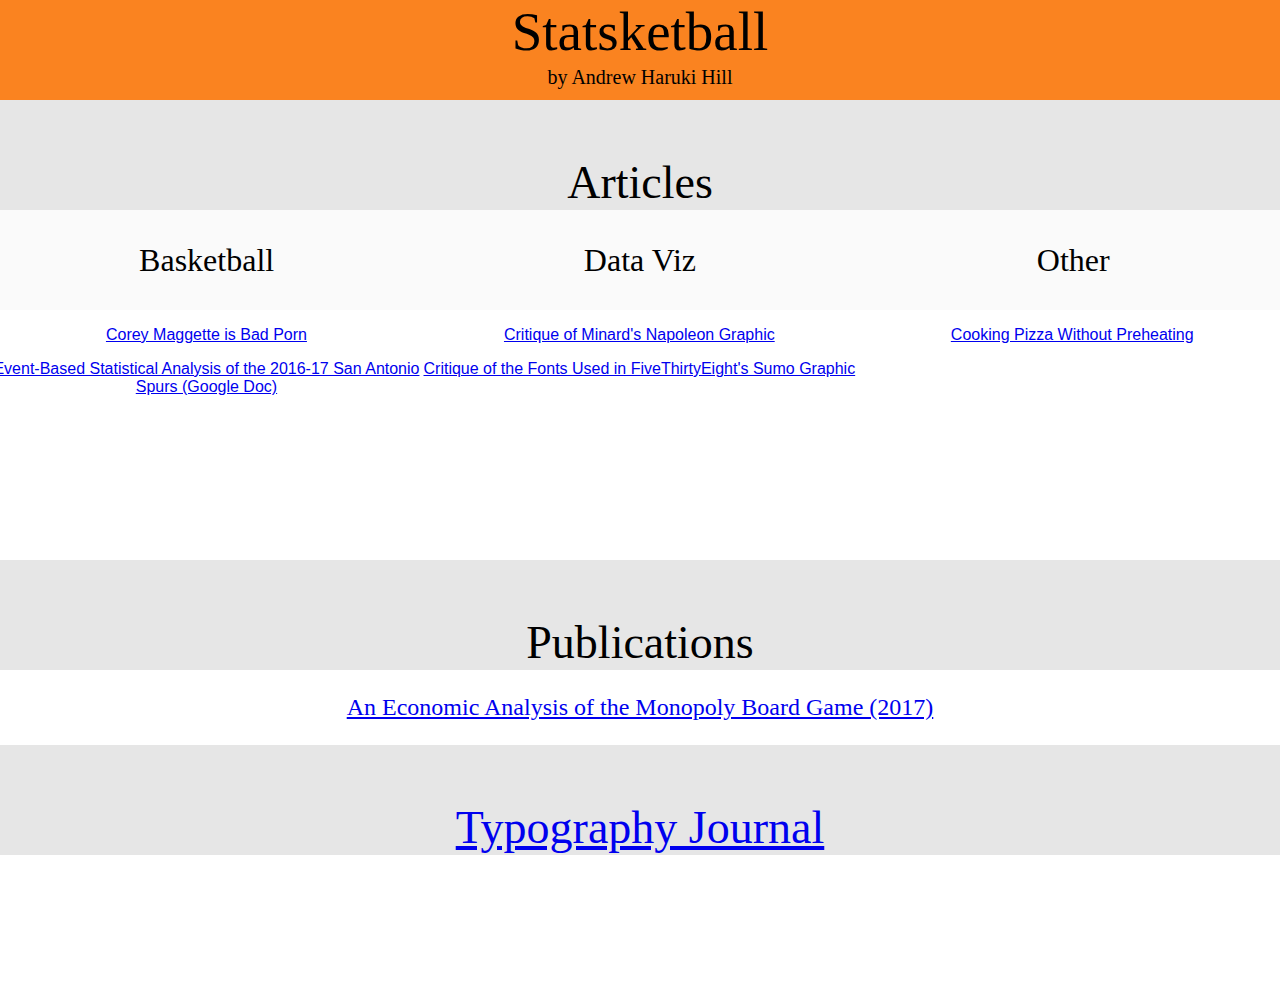
<file: index.html>
<!DOCTYPE html>
<html lang='en'>
	<head>
		<meta charset='utf-8'>
		<link rel='stylesheet' href='index.css'>
		<title>Statsketball</title>
		<div class='banner'>
			<p class='banner-title'>Statsketball</p>
			<p class='banner-subtitle'>by Andrew Haruki Hill</p>
		</div>
	</head>
	<body>
		<div>
			<div>
				<div class='div-header'>
					<p>Articles</p>
				</div>
				<div class='div-body'>
					<div class='index-header'>
						<div class='directory-header'>
							<p>Basketball</p>
						</div><div class='directory-header'>
							<p>Data Viz</p>
						</div><div class='directory-header'>
							<p>Other</p>
						</div>
					</div>
					<div id='index'>
						 <div class='directory-body'>
							<p><a class='links' href='BadPornArticle.html'>Corey Maggette is Bad Porn</a></p>

							<p><a class='links' href='https://docs.google.com/document/d/19pveTp0uD-yzTX0D_SjH_opWdonriWzNLcqabK1Ru2A/edit?usp=sharing'>Event-Based Statistical Analysis of the 2016-17 San Antonio Spurs (Google Doc)</a></p>
						</div><div class='directory-body'>
							<p><a class='links' href='Minard.html'>Critique of Minard's Napoleon Graphic</a></p>

							<p><a class='links' href='FontCritique.html'>Critique of the Fonts Used in FiveThirtyEight's Sumo Graphic</a></p>
						</div><div class='directory-body'>
							<p><a class='links', href='Pizza.html'>Cooking Pizza Without Preheating</a></p>
						</div>
					</div>
				</div>
			</div>

			<div>
				<div class='div-header'>
					<p>Publications</p>
				</div>
				<div class='div-body'>
					<div id='publications'>
						<p><a href='http://texasurj.com/archives/2017.pdf'>An Economic Analysis of the Monopoly Board Game (2017)</a></p>
					</div>
				</div>
			</div>
			<div>
				<div class='div-header'>
					<p><a href='Type.html'>Typography Journal</a></p>
				</div>
			</div>
		</div>
	</body>
</html>
</file>
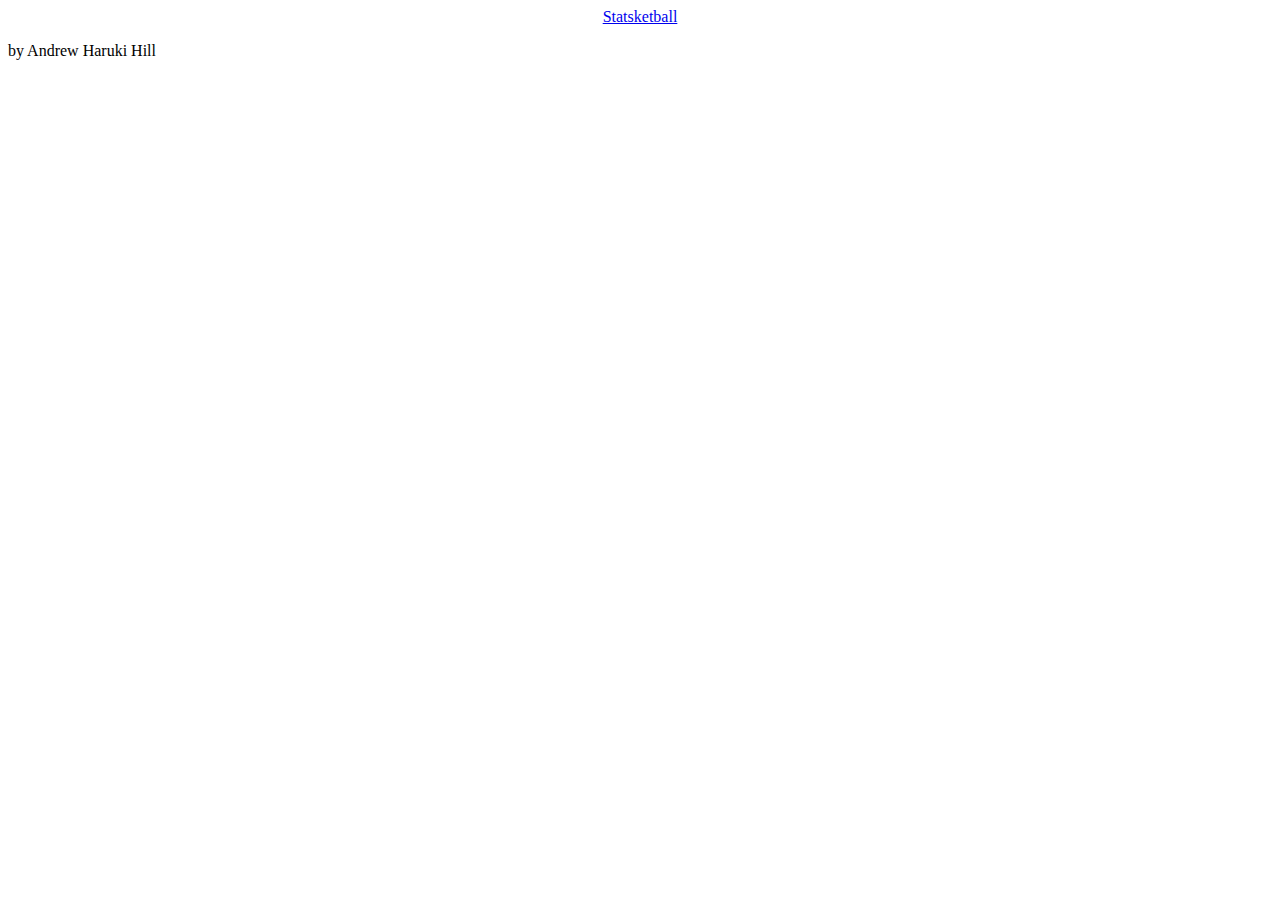
<file: ArticleTemplate.html>
<!DOCTYPE html>
<html lang='en'>
	<head>
		<meta charset='utf-8'>
		<link rel='stylesheet' href=''>
		<title></title>
		<div class='banner'>
			<center><a class='banner-title' href='index.html'>Statsketball</a></center>
			<p class='banner-subtitle'>by Andrew Haruki Hill</p>
		</div>
	</head>
	<body>
			<p class='article-title'></p>

			<p class='article-text', id='-par-1'></p>
		
	</body>
	
</html>
</file>
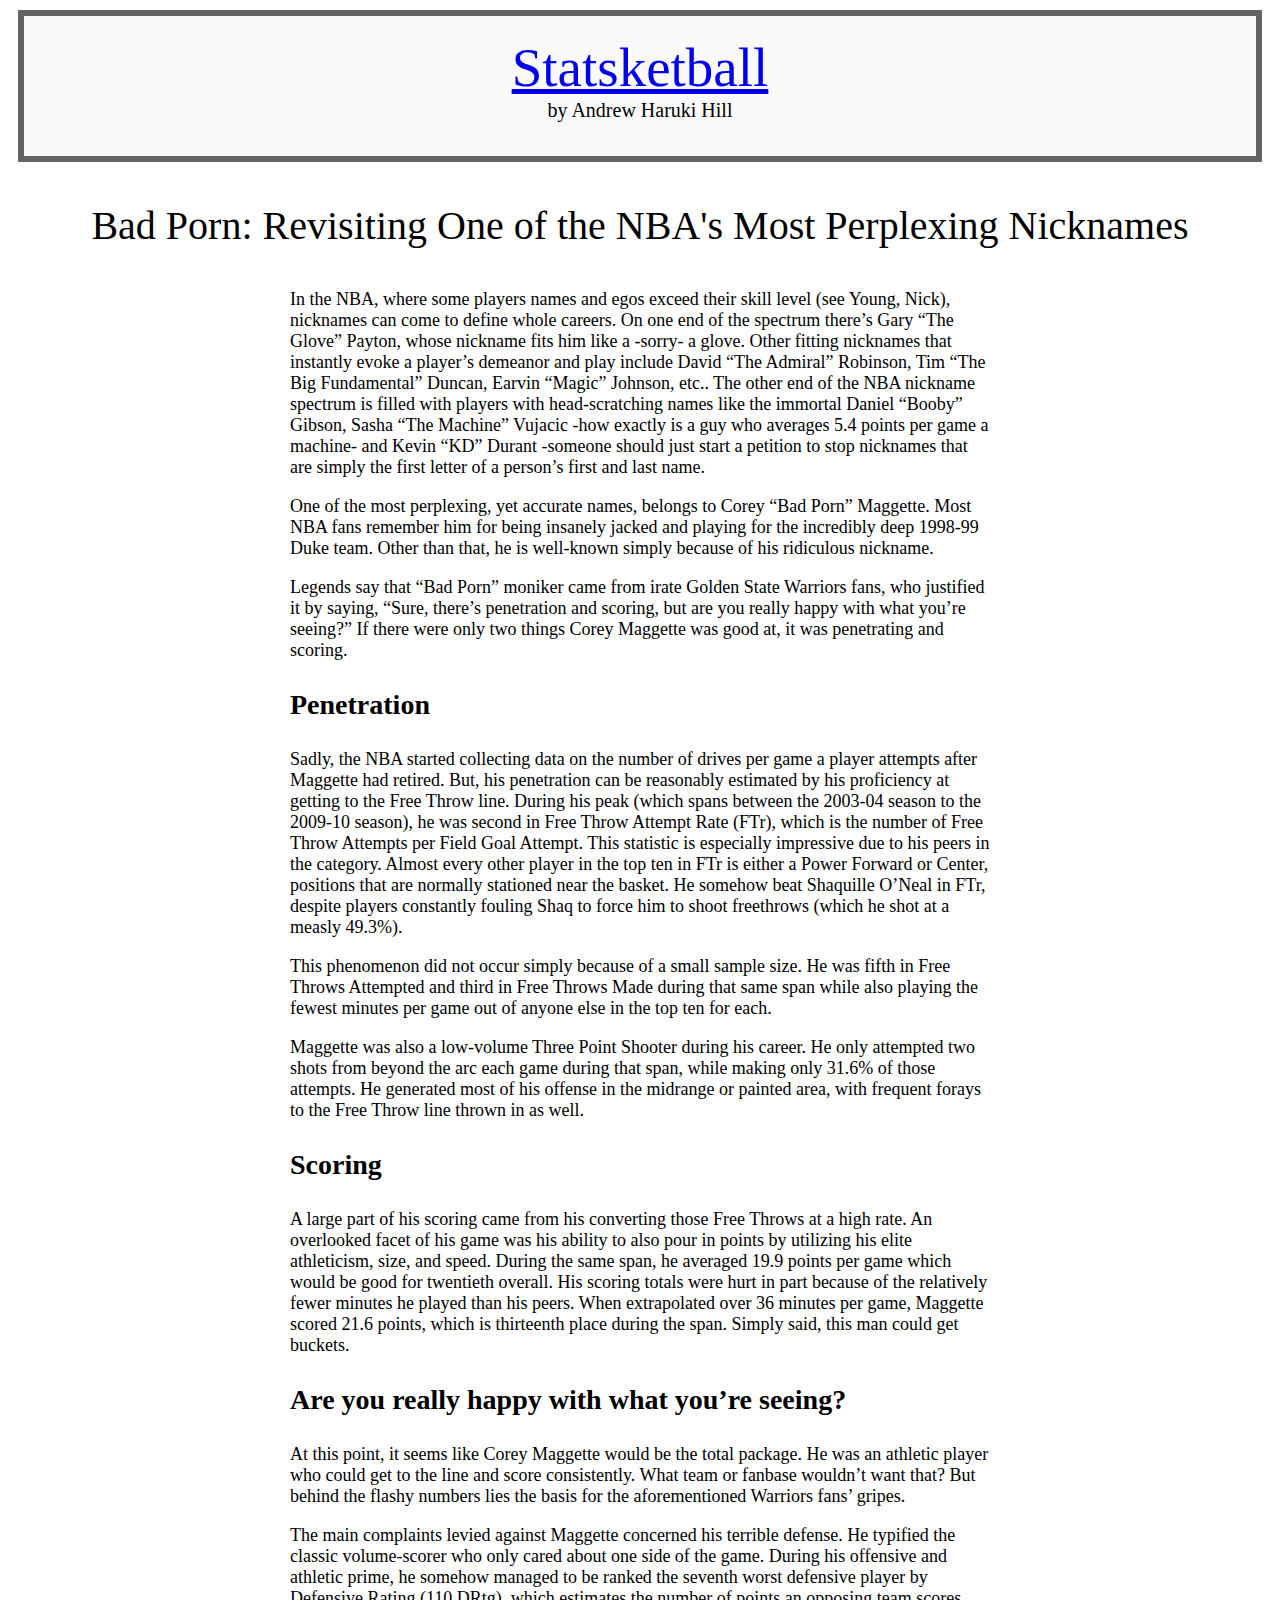
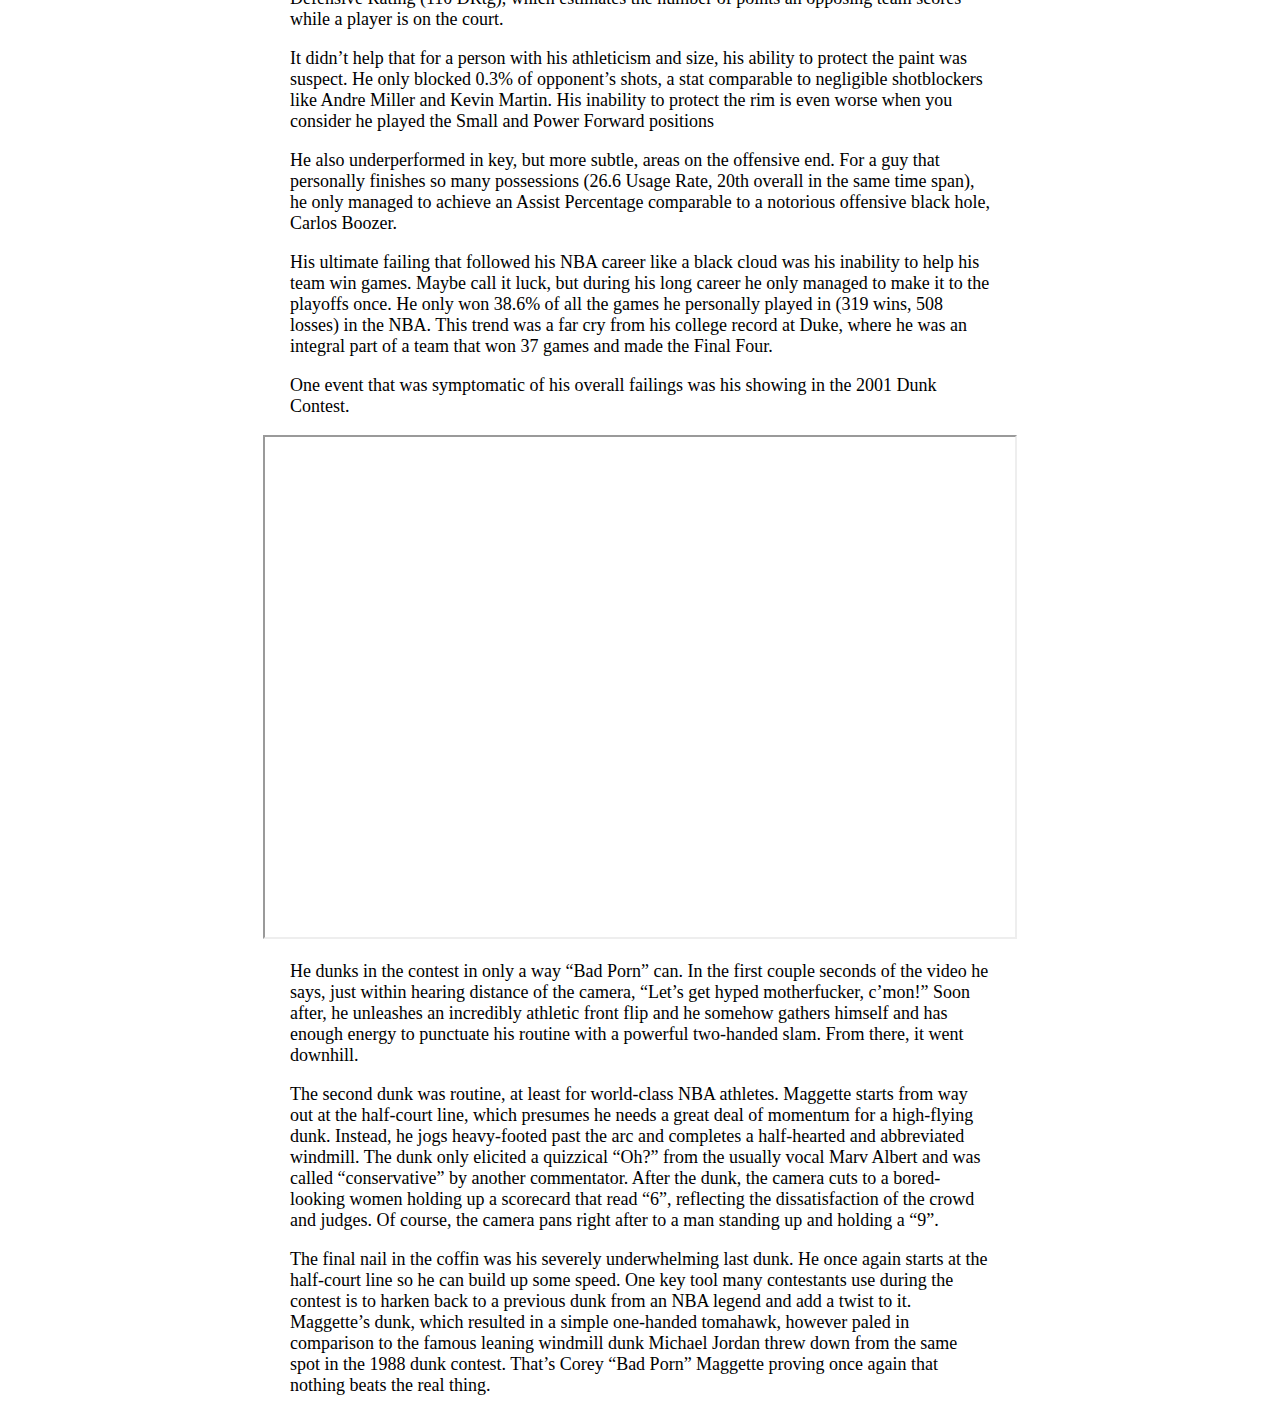
<file: BadPornArticle.html>
<!DOCTYPE html>
<html lang='en'>
	<head>
		<meta charset='utf-8'>
		<link rel='stylesheet' href='BadPornArticle.css'>
		<title>Bad Porn - Statsketball</title>
		<div class='banner'>
			<center><a class='banner-title' href='index.html'>Statsketball</a></center>
			<p class='banner-subtitle'>by Andrew Haruki Hill</p>
		</div>
	</head>
	<body>
		
		<p class='article-title'>Bad Porn: Revisiting One of the NBA's Most Perplexing Nicknames</p>

		<p class='article-text', id='1-par-1'>In the NBA, where some players names and egos exceed their skill level (see Young, Nick), nicknames can come to define whole careers. On one end of the spectrum there’s Gary “The Glove” Payton, whose nickname fits him like a -sorry- a glove. Other fitting nicknames that instantly evoke a player’s demeanor and play include David “The Admiral” Robinson, Tim “The Big Fundamental” Duncan, Earvin “Magic” Johnson, etc.. The other end of the NBA nickname spectrum is filled with players with head-scratching names like the immortal Daniel “Booby” Gibson, Sasha “The Machine” Vujacic -how exactly is a guy who averages 5.4 points per game a machine- and Kevin “KD” Durant -someone should just start a petition to stop nicknames that are simply the first letter of a person’s first and last name.</p>
		
		<p class='article-text' id='1-par-2'>One of the most perplexing, yet accurate names, belongs to Corey “Bad Porn” Maggette. Most NBA fans remember him for being insanely jacked and playing for the incredibly deep 1998-99 Duke team. Other than that, he is well-known simply because of his ridiculous nickname.</p>

			<p class='article-text' id='1-par-3'> Legends say that “Bad Porn” moniker came from irate Golden State Warriors fans, who justified it by saying, “Sure, there’s penetration and scoring, but are you really happy with what you’re seeing?” If there were only two things Corey Maggette was good at, it was penetrating and scoring.</p>

			<p class='article-head' id='1-head-1'>Penetration</p>

			<p class='article-text' id='1-par-4'>Sadly, the NBA started collecting data on the number of drives per game a player attempts after Maggette had retired. But, his penetration can be reasonably estimated by his proficiency at getting to the Free Throw line. During his peak (which spans between the 2003-04 season to the 2009-10 season), he was second in Free Throw Attempt Rate (FTr), which is the number of Free Throw Attempts per Field Goal Attempt. This statistic is especially impressive due to his peers in the category. Almost every other player in the top ten in FTr is either a Power Forward or Center, positions that are normally stationed near the basket. He somehow beat Shaquille O’Neal in FTr, despite players constantly fouling Shaq to force him to shoot freethrows (which he shot at a measly 49.3%).</p>

			<p class='article-text' id='1-par-5'>This phenomenon did not occur simply because of a small sample size. He was fifth in Free Throws Attempted and third in Free Throws Made during that same span while also playing the fewest minutes per game out of anyone else in the top ten for each.</p>

			<p class='article-text' id='1-par-6'>Maggette was also a low-volume Three Point Shooter during his career. He only attempted two shots from beyond the arc each game during that span, while making only 31.6% of those attempts. He generated most of his offense in the midrange or painted area, with frequent forays to the Free Throw line thrown in as well.</p>

			<p class='article-head' id='1-head-2'>Scoring</p>

			<p class='article-text' id='1-par-7'>A large part of his scoring came from his converting those Free Throws at a high rate. An overlooked facet of his game was his ability to also pour in points by utilizing his elite athleticism, size, and speed. During the same span, he averaged 19.9 points per game which would be good for twentieth overall. His scoring totals were hurt in part because of the relatively fewer minutes he played than his peers. When extrapolated over 36 minutes per game, Maggette scored 21.6 points, which is thirteenth place during the span. Simply said, this man could get buckets.</p>

			<p class='article-head' id='1-head-3'>Are you really happy with what you’re seeing?</p>

			<p class='article-text' id='1-par-8'>At this point, it seems like Corey Maggette would be the total package. He was an athletic player who could get to the line and score consistently. What team or fanbase wouldn’t want that? But behind the flashy numbers lies the basis for the aforementioned Warriors fans’ gripes.</p>

			<p class='article-text' id='1-par-9'>The main complaints levied against Maggette concerned his terrible defense. He typified the classic volume-scorer who only cared about one side of the game. During his offensive and athletic prime, he somehow managed to be ranked the seventh worst defensive player by Defensive Rating (110 DRtg), which estimates the number of points an opposing team scores while a player is on the court.</p> 

			<p class='article-text' id='1-par-10'>It didn’t help that for a person with his athleticism and size, his ability to protect the paint was suspect. He only blocked 0.3% of opponent’s shots, a stat comparable to negligible shotblockers like Andre Miller and Kevin Martin. His inability to protect the rim is even worse when you consider he played the Small and Power Forward positions</p>

			<p class='article-text' id='1-par-11'>He also underperformed in key, but more subtle, areas on the offensive end. For a guy that personally finishes so many possessions (26.6 Usage Rate, 20th overall in the same time span), he only managed to achieve an Assist Percentage comparable to a notorious offensive black hole, Carlos Boozer.</p>

			<p class='article-text' id='1-par-12'>His ultimate failing that followed his NBA career like a black cloud was his inability to help his team win games. Maybe call it luck, but during his long career he only managed to make it to the playoffs once. He only won 38.6% of all the games he personally played in (319 wins, 508 losses) in the NBA. This trend was a far cry from his college record at Duke, where he was an integral part of a team that won 37 games and made the Final Four.</p>

			<p class='article-text' id='1-par-13'>One event that was symptomatic of his overall failings was his showing in the 2001 Dunk Contest.</p>

			<center><iframe id='maggette-dunkcontest' src='https://www.youtube.com/embed/6HAKRyGa91o'></iframe></center>

			<p class='article-text' id='1-par-14'>He dunks in the contest in only a way “Bad Porn” can. In the first couple seconds of the video he says, just within hearing distance of the camera, “Let’s get hyped motherfucker, c’mon!” Soon after, he unleashes an incredibly athletic front flip and he somehow gathers himself and has enough energy to punctuate his routine with a powerful two-handed slam. From there, it went downhill.</p>

			<p class='article-text' id='1-par-15'>The second dunk was routine, at least for world-class NBA athletes. Maggette starts from way out at the half-court line, which presumes he needs a great deal of momentum for a high-flying dunk. Instead, he jogs heavy-footed past the arc and completes a half-hearted and abbreviated windmill. The dunk only elicited a quizzical “Oh?” from the usually vocal Marv Albert and was called “conservative” by another commentator. After the dunk, the camera cuts to a bored-looking women holding up a scorecard that read “6”, reflecting the dissatisfaction of the crowd and judges. Of course, the camera pans right after to a man standing up and holding a “9”.</p>

			<p class='article-text' id='1-par-16'>The final nail in the coffin was his severely underwhelming last dunk. He once again starts at the half-court line so he can build up some speed. One key tool many contestants use during the contest is to harken back to a previous dunk from an NBA legend and add a twist to it. Maggette’s dunk, which resulted in a simple one-handed tomahawk, however paled in comparison to the famous leaning windmill dunk Michael Jordan threw down from the same spot in the 1988 dunk contest. That’s Corey “Bad Porn” Maggette proving once again that nothing beats the real thing.</p>
		
	</body>
	
</html>
</file>
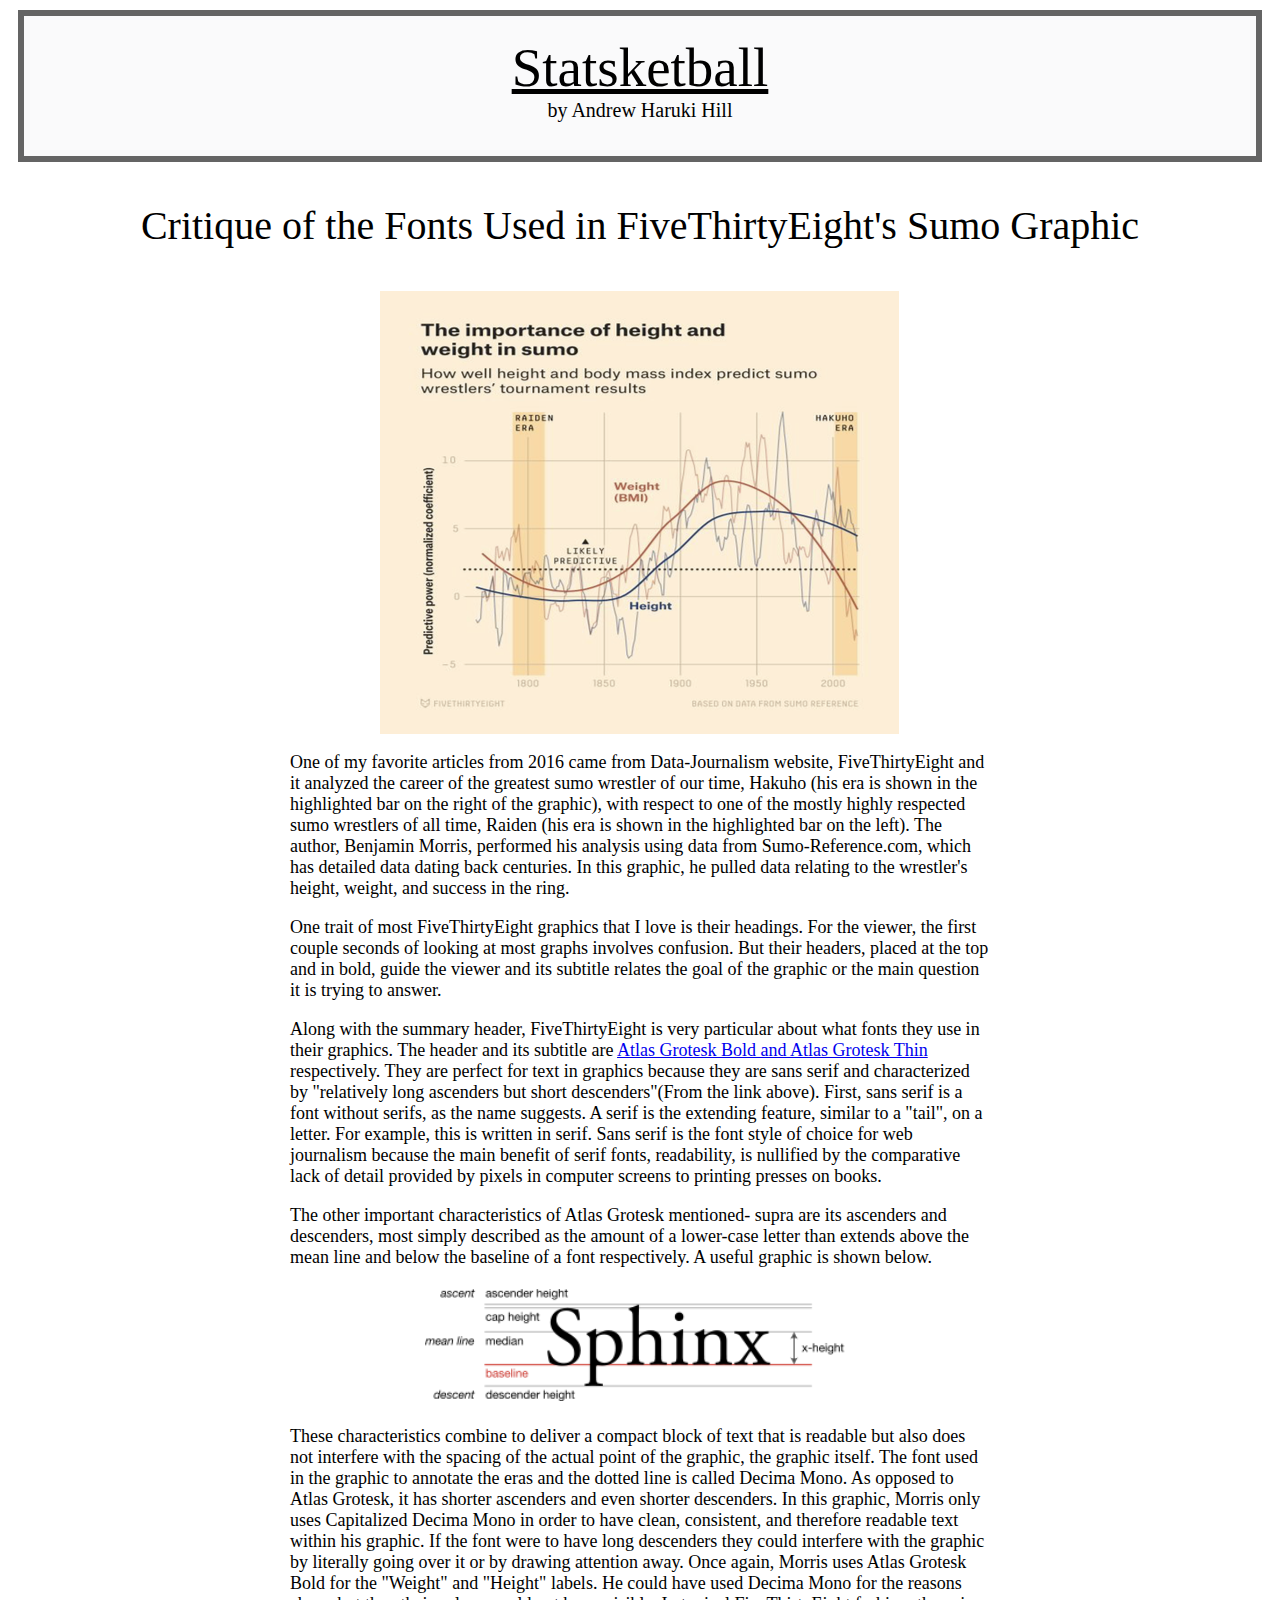
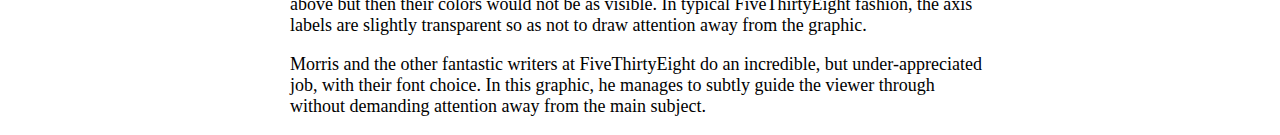
<file: FontCritique.html>
<!DOCTYPE html>
<html lang='en'>
	<head>
		<meta charset='utf-8'>
		<link rel='stylesheet' href='FontCritique.css'>
		<title>Statsketball-Sumo</title>
		<div class='banner'>
			<center><a class='banner-title' href='index.html'>Statsketball</a></center>
			<p class='banner-subtitle'>by Andrew Haruki Hill</p>
		</div>
	</head>
	<body>
			<p class='article-title'>Critique of the Fonts Used in FiveThirtyEight's Sumo Graphic</p>

			<center><img src='Sumo1.png'></center>

			<p class='article-text', id='4-par-1'>One   of   my   favorite   articles   from   2016   came   from   Data-Journalism   website,   FiveThirtyEight   and   it analyzed   the   career   of   the   greatest   sumo   wrestler   of   our   time,   Hakuho      (his   era   is   shown   in   the highlighted   bar   on   the   right   of   the   graphic),   with   respect   to   one   of   the   mostly   highly   respected sumo   wrestlers   of   all   time,   Raiden   (his   era   is   shown   in   the   highlighted   bar   on   the   left).   The author,   Benjamin   Morris,   performed   his   analysis   using   data   from   Sumo-Reference.com,   which has   detailed   data   dating   back   centuries.   In   this   graphic,   he   pulled   data   relating   to   the   wrestler's height,   weight,   and   success   in   the   ring.</p>

			<p class='article-text', id='4-par-2'>One   trait   of   most   FiveThirtyEight   graphics   that   I   love   is   their   headings.   For   the   viewer,   the   first couple   seconds   of   looking   at   most   graphs   involves   confusion.   But   their   headers,   placed   at   the top   and   in   bold,   guide   the   viewer   and   its   subtitle   relates   the   goal   of   the   graphic   or   the   main question   it   is   trying   to   answer.</p>

			<p class='article-text', id='4-par-2'>
			Along   with   the   summary   header,   FiveThirtyEight   is   very   particular   about   what   fonts   they   use   in their   graphics.   The   header   and   its   subtitle   are     <a href='https://commercialtype.com/catalog/atlas/atlas_grotesk'>Atlas   Grotesk   Bold   and   Atlas   Grotesk   Thin</a> respectively.   They   are   perfect   for   text   in   graphics   because   they   are   sans   serif   and   characterized by   "relatively   long   ascenders   but   short   descenders"(From   the   link   above).   First,   sans   serif   is   a font   without   serifs,   as   the   name   suggests.   A   serif   is   the   extending   feature,   similar   to   a   "tail",   on   a letter.   For   example,   this   is   written   in   serif.   Sans   serif   is   the   font   style   of   choice   for   web   journalism because   the   main   benefit   of   serif   fonts,   readability,   is   nullified   by   the   comparative   lack   of   detail provided   by   pixels   in   computer   screens   to   printing   presses   on   books.</p>

			<p class='article-text', id='4-par-3'>
			The   other   important   characteristics   of   Atlas   Grotesk   mentioned- supra    are   its   ascenders   and descenders,   most   simply   described   as   the   amount   of   a   lower-case   letter   than   extends   above   the mean   line   and   below   the   baseline   of   a   font   respectively.   A   useful   graphic   is   shown   below.</p>

			<center><img src='Sumo2.png'></center>

			<p class='article-text', id='4-par-4'>These   characteristics   combine   to   deliver   a   compact   block   of   text   that   is   readable   but   also   does not   interfere   with   the   spacing   of   the   actual   point   of   the   graphic,   the   graphic   itself. The   font   used   in   the   graphic   to   annotate   the   eras   and   the   dotted   line   is   called   Decima   Mono.   As opposed   to   Atlas   Grotesk,   it   has   shorter   ascenders   and   even   shorter   descenders.   In   this graphic,   Morris   only   uses   Capitalized   Decima   Mono   in   order   to   have   clean,   consistent,   and therefore   readable   text   within   his   graphic.   If   the   font   were   to   have   long   descenders   they   could interfere   with   the   graphic   by   literally   going   over   it   or   by   drawing   attention   away. Once   again,   Morris   uses   Atlas   Grotesk   Bold   for   the   "Weight"   and   "Height"   labels.   He   could   have used   Decima   Mono   for   the   reasons   above   but   then   their   colors   would   not   be   as   visible. In   typical   FiveThirtyEight   fashion,   the   axis   labels   are   slightly   transparent   so   as   not   to   draw attention   away   from   the   graphic.</p>

			<p class='article-text', id='4-par-5'>Morris   and   the   other   fantastic   writers   at   FiveThirtyEight   do   an   incredible,   but   under-appreciated job,   with   their   font   choice.   In   this   graphic,   he   manages   to   subtly   guide   the   viewer   through   without demanding   attention   away   from   the   main   subject.</p>
		
	</body>
	
</html>
</file>
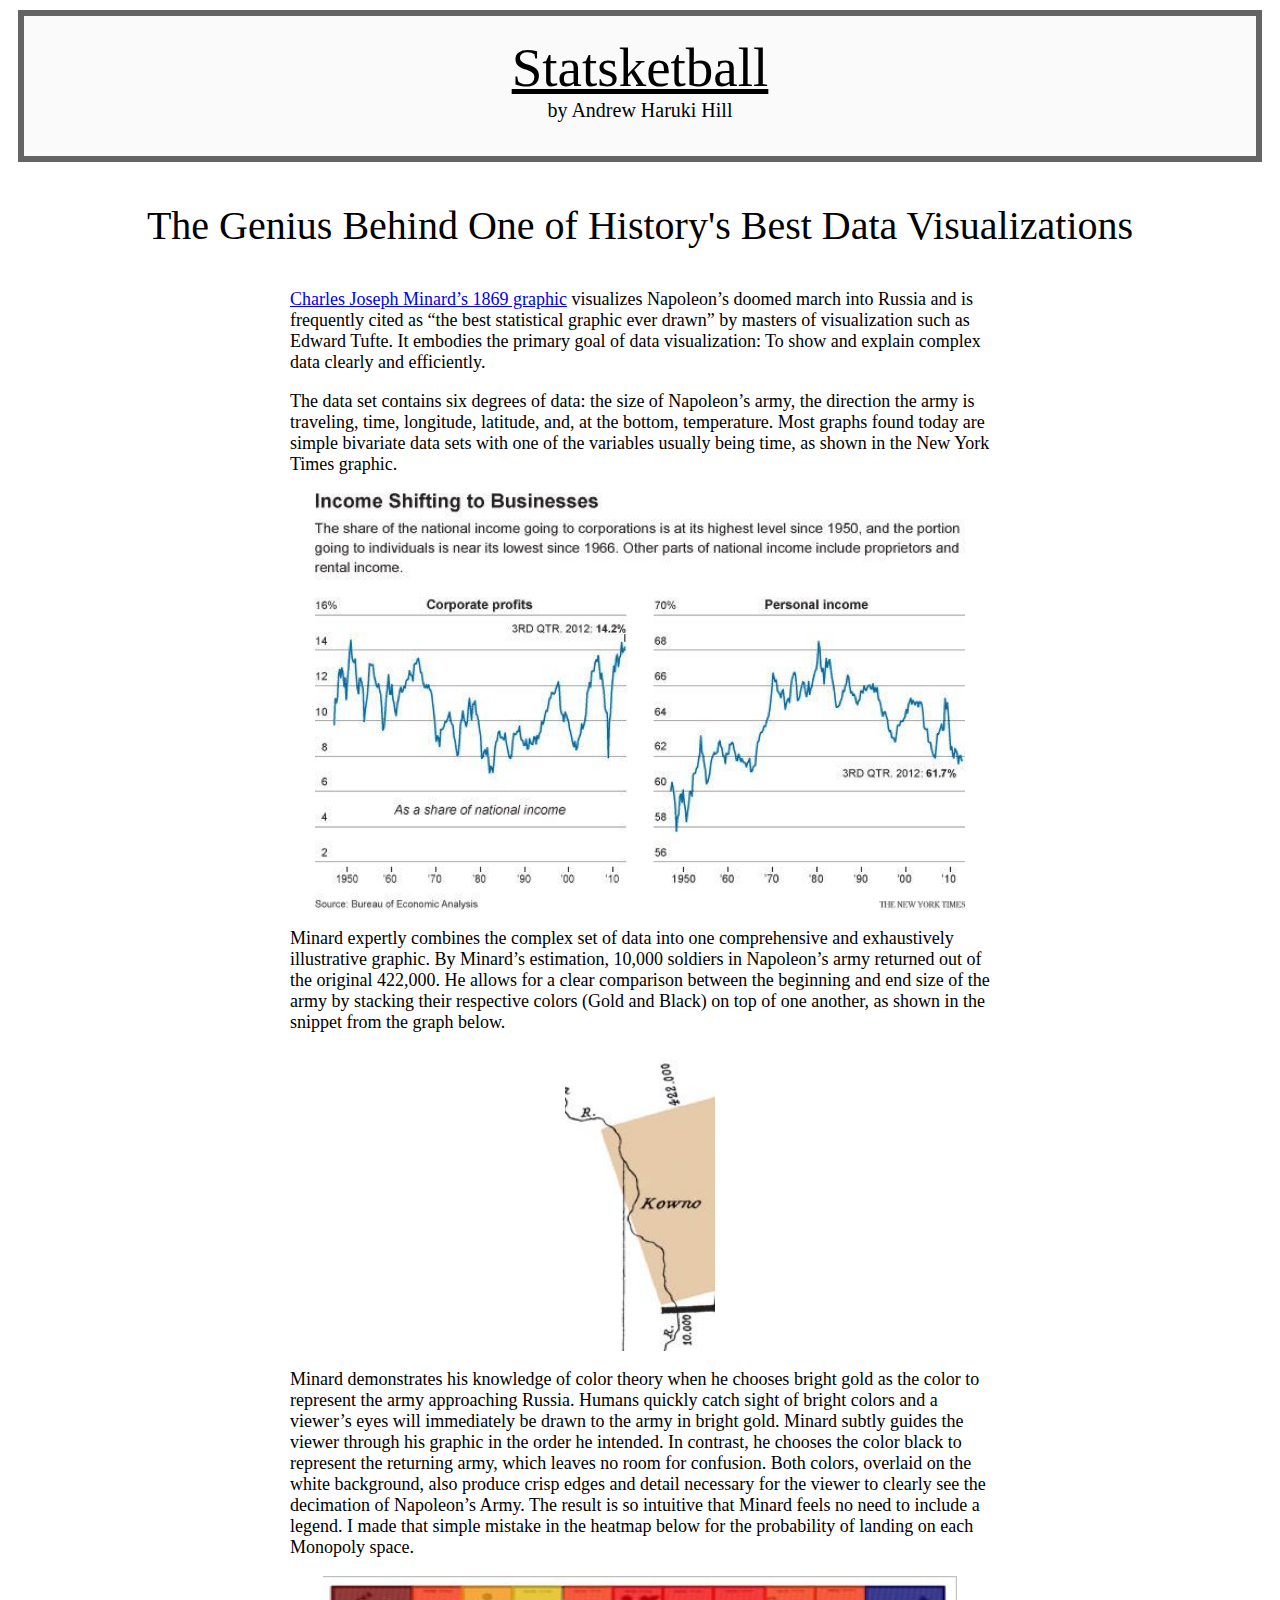
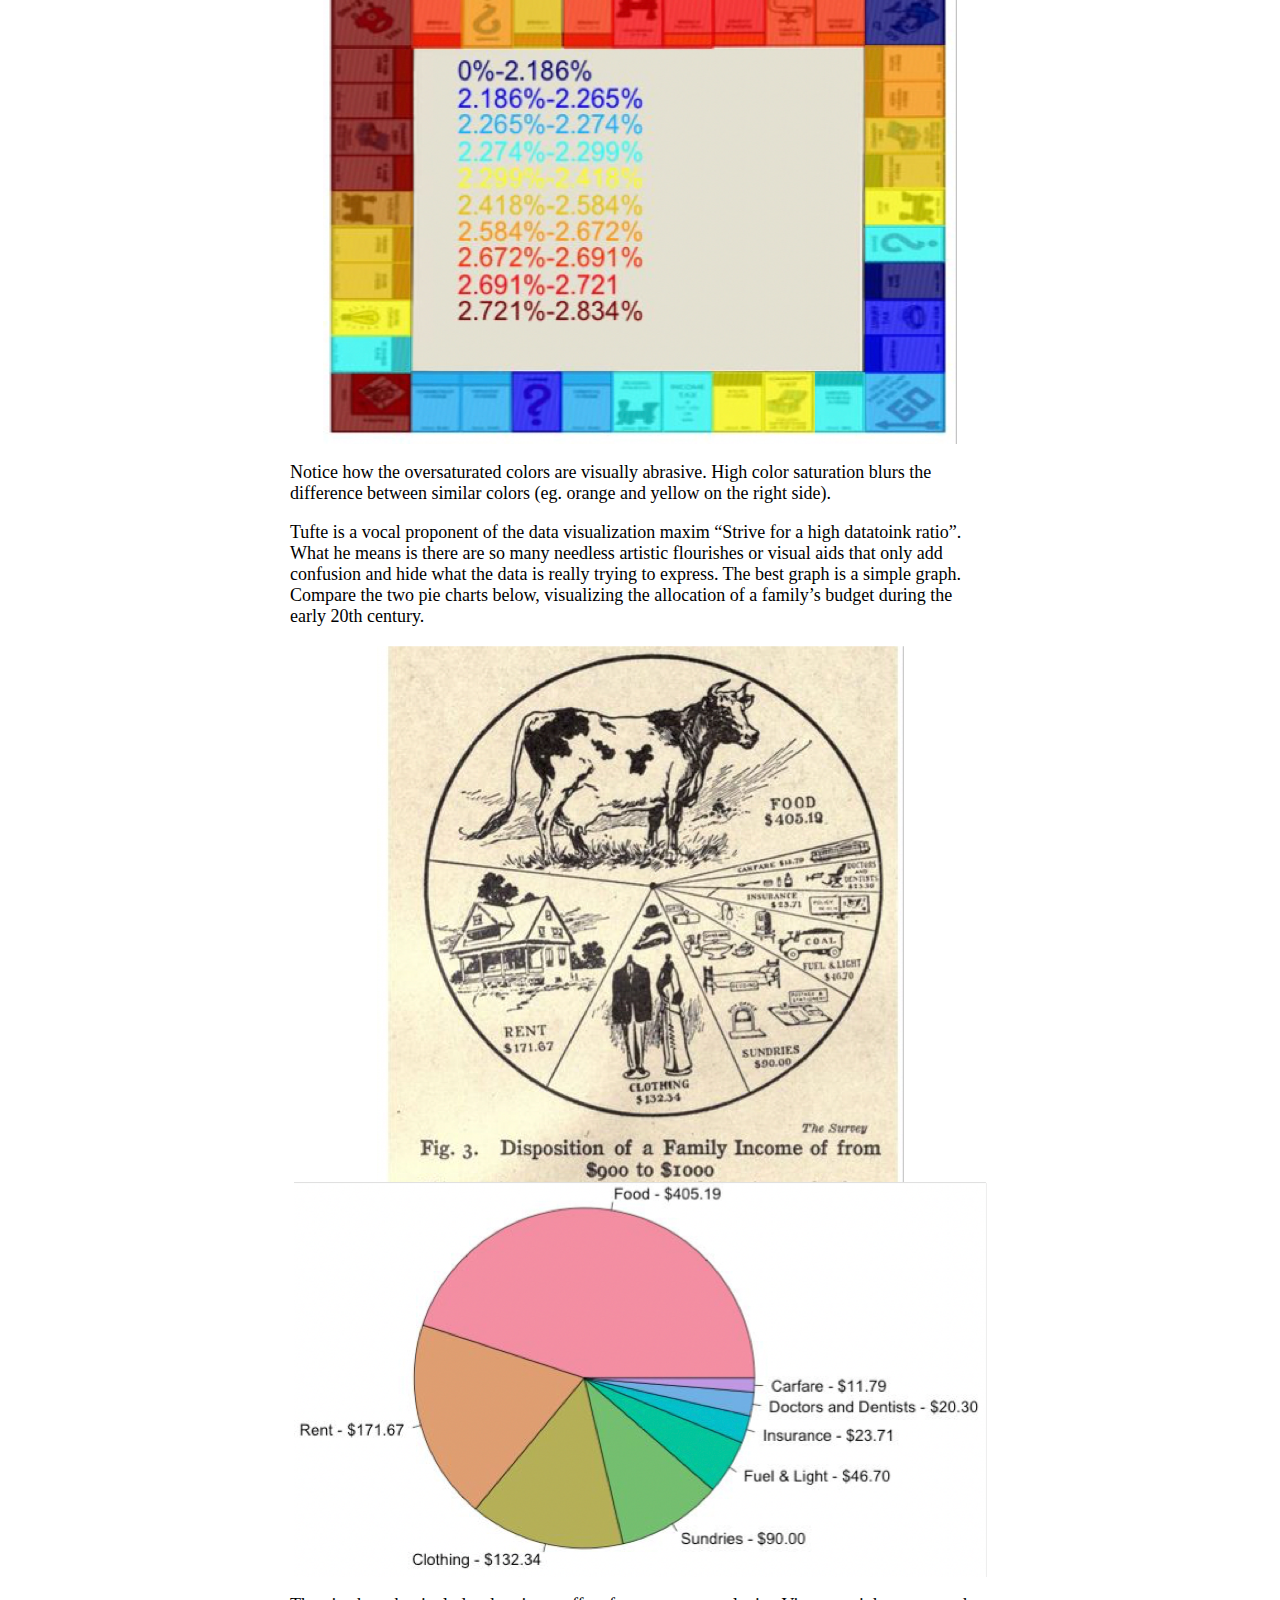
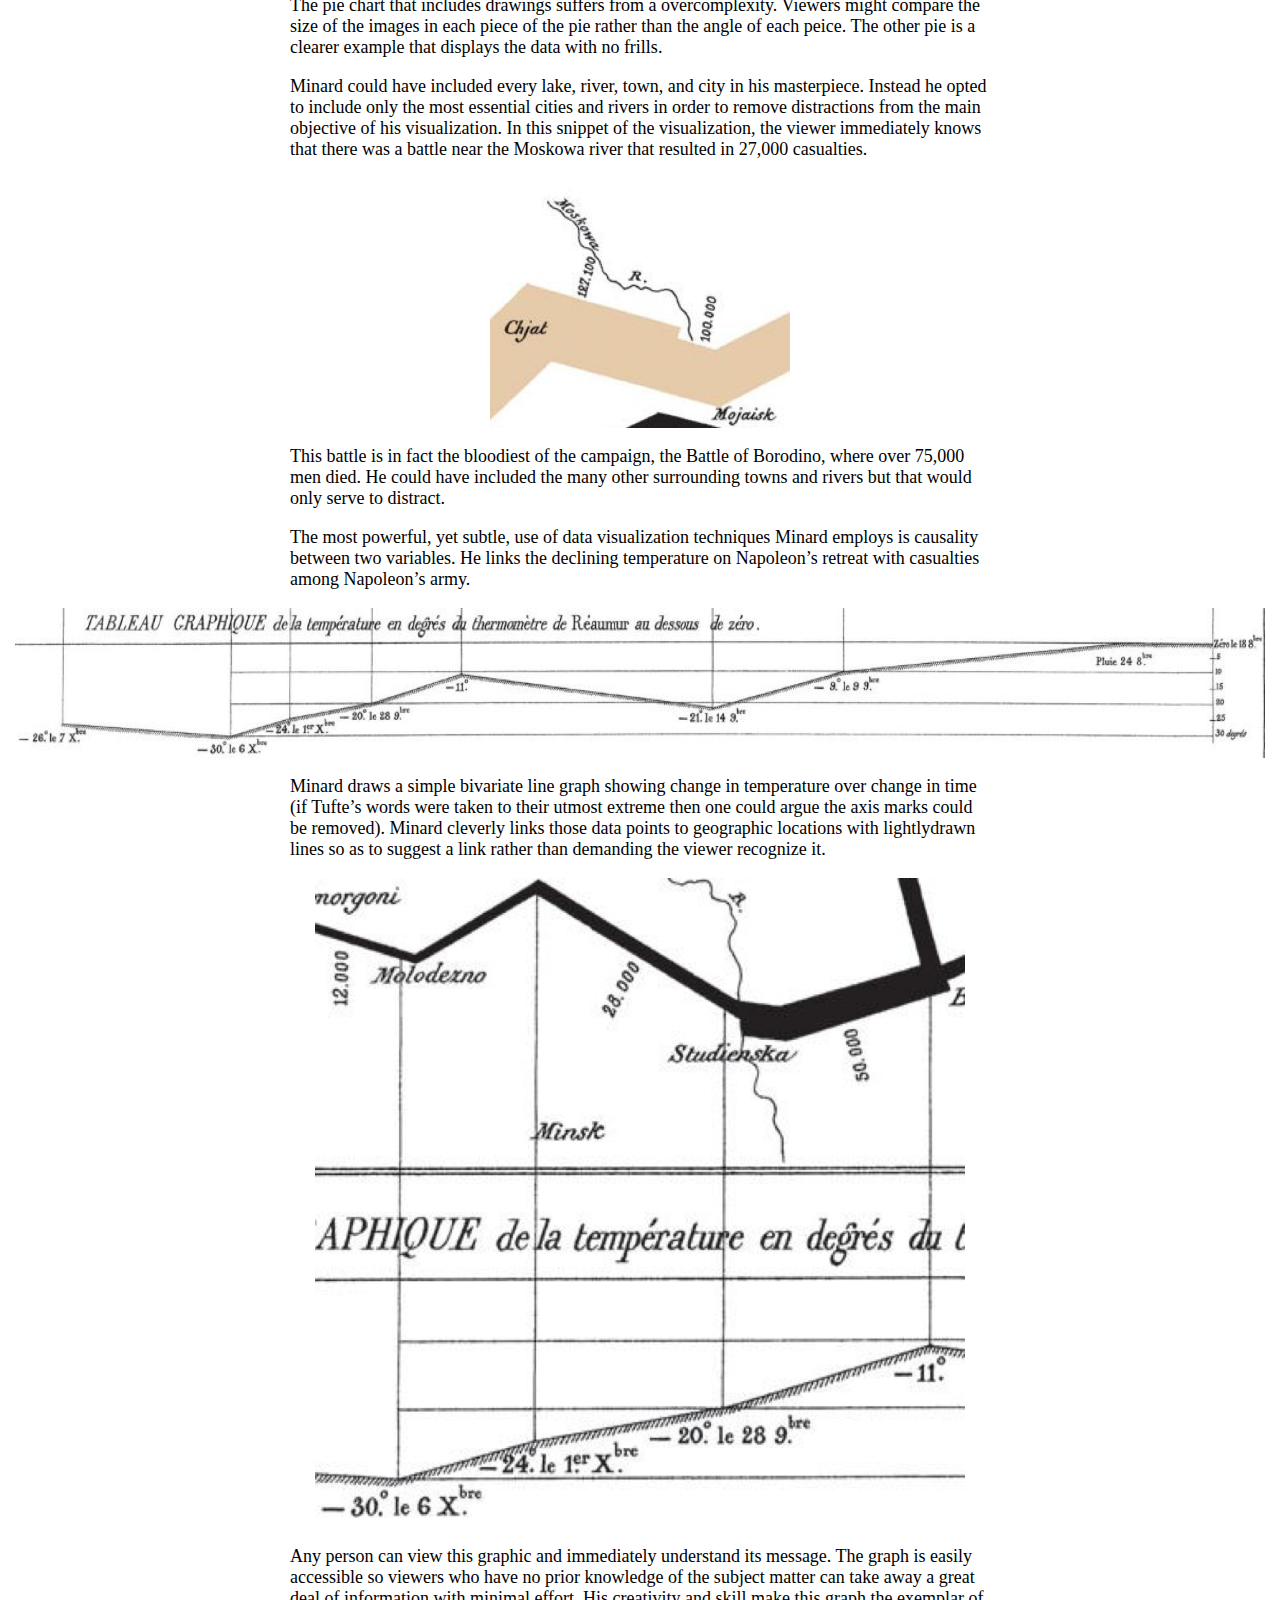
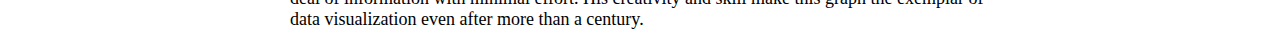
<file: Minard.html>
<!DOCTYPE html>
<html lang='en'>
	<head>
		<meta charset='utf-8'>
		<link rel='stylesheet' href='Minard.css'>
		<title></title>
		<div class='banner'>
			<center><a class='banner-title' href='index.html'>Statsketball</a></center>
			<p class='banner-subtitle'>by Andrew Haruki Hill</p>
		</div>
	</head>
	<body>
		
			<p class='article-title'>The Genius Behind One of History's Best Data Visualizations</p>

			<p class='article-text', id='3-par-1'>
			<a href='https://en.wikipedia.org/wiki/File:Minard.png'>Charles Joseph Minard’s 1869 graphic</a> visualizes Napoleon’s doomed march into Russia and is frequently cited as “the best statistical graphic ever drawn” by masters of visualization such as Edward Tufte. It embodies the primary goal of data visualization: To show and explain complex data clearly and efficiently.</p>

			<p class='article-text', id='3-par-2'>
			The data set contains six degrees of data: the size of Napoleon’s army, the direction the army is traveling, time, longitude, latitude, and, at the bottom, temperature. Most graphs found today are simple bivariate data sets with one of the variables usually being time, as shown in the New York Times graphic. 
			</p>

			<center><img width='650px' src='Minard1.png'></center>

 			<p class='article-text', id='3-par-3'>
			Minard expertly combines the complex set of data into one comprehensive and exhaustively illustrative graphic. By Minard’s estimation, 10,000 soldiers in Napoleon’s army returned out of the original 422,000. He allows for a
			clear comparison between the beginning and end size of the army by stacking their respective colors (Gold and Black) on top of one another, as shown in the snippet from the graph below.</p>

			<center><img width='150px' height='300px' src='Minard2.png'></center>

			<p class='article-text', id='3-par-4'>
			 Minard demonstrates his knowledge of color theory when he chooses bright gold as the color to represent the army approaching Russia. Humans quickly catch sight of bright colors and a viewer’s eyes will immediately be drawn to the army in bright gold. Minard subtly guides the viewer through his graphic in the order he intended. In contrast, he chooses the color black to represent the returning army, which leaves no room for confusion. Both colors, overlaid on the white background, also produce crisp edges and detail necessary for the viewer to clearly see the decimation of Napoleon’s Army. The result is so intuitive that Minard feels no need to include a legend. I made that simple mistake in the heatmap below for the probability of landing on each Monopoly space.</p> 

			<center><img src='Minard3.png'></center>

			<p class='article-text', id='3-par-5'>
			Notice how the over­saturated colors are visually abrasive. High color saturation blurs the difference between similar colors (eg. orange and yellow on the right side).</p>
  
  			<p class='article-text', id='3-par-6'>
			Tufte is a vocal proponent of the data visualization maxim “Strive for a high data­to­ink ratio”. What he means is there are so many needless artistic flourishes or visual aids that only add confusion and hide what the data is really trying to express. The best graph is a simple graph. Compare the two pie charts below, visualizing the allocation of a family’s budget during the early 20th century.

			<center><img src='Minard4.png'></center>
			<center><img src='Minard5.png'></center>

			<p class='article-text', id='3-par-7'>
			The pie chart that includes drawings suffers from a overcomplexity. Viewers might compare the size of the images in each piece of the pie rather than the angle of each peice. The other pie is a clearer example that displays the data with no frills.</p>

 			<p class='article-text', id='3-par-8'>
			Minard could have included every lake, river, town, and city in his masterpiece. Instead he opted to include only the most essential cities and rivers in order to remove distractions from the main objective of his visualization. In this snippet of the visualization, the viewer immediately knows that there was a battle near the Moskowa river that resulted in 27,000 casualties.</p>

			<center><img width='300px' height='250px' src='Minard6.png'></center>

			<p class='article-text', id='3-par-9'>
			This battle is in fact the bloodiest of the campaign, the Battle of Borodino, where over 75,000 men died. He could have included the many other surrounding towns and rivers but that would only serve to distract.</p>

			<p class='article-text', id='3-par-10'>
			The most powerful, yet subtle, use of data visualization techniques Minard employs is causality between two variables. He links the declining temperature on Napoleon’s retreat with casualties among Napoleon’s army.</p>

			<center><img width='1250px' height='150px' src='Minard7.png'></center>


			<p class='article-text', id='3-par-11'>
			Minard draws a simple bivariate line graph showing change in temperature over change in time (if Tufte’s words were taken to their utmost extreme then one could argue the axis marks could be removed). Minard cleverly links those data points to geographic locations with lightly­drawn lines so as to suggest a
			link rather than demanding the viewer recognize it.</p>

			<center><img width='650px' height='650px' src='Minard8.png'></center>

			<p class='article-text', id='3-par-12'>
			Any person can view this graphic and immediately understand its message. The graph is easily accessible so viewers who have no prior knowledge of the subject matter can take away a great deal of information with minimal effort. His creativity and skill make this graph the exemplar of data visualization even after more than a century.</p>

		
	</body>
	
</html>
</file>
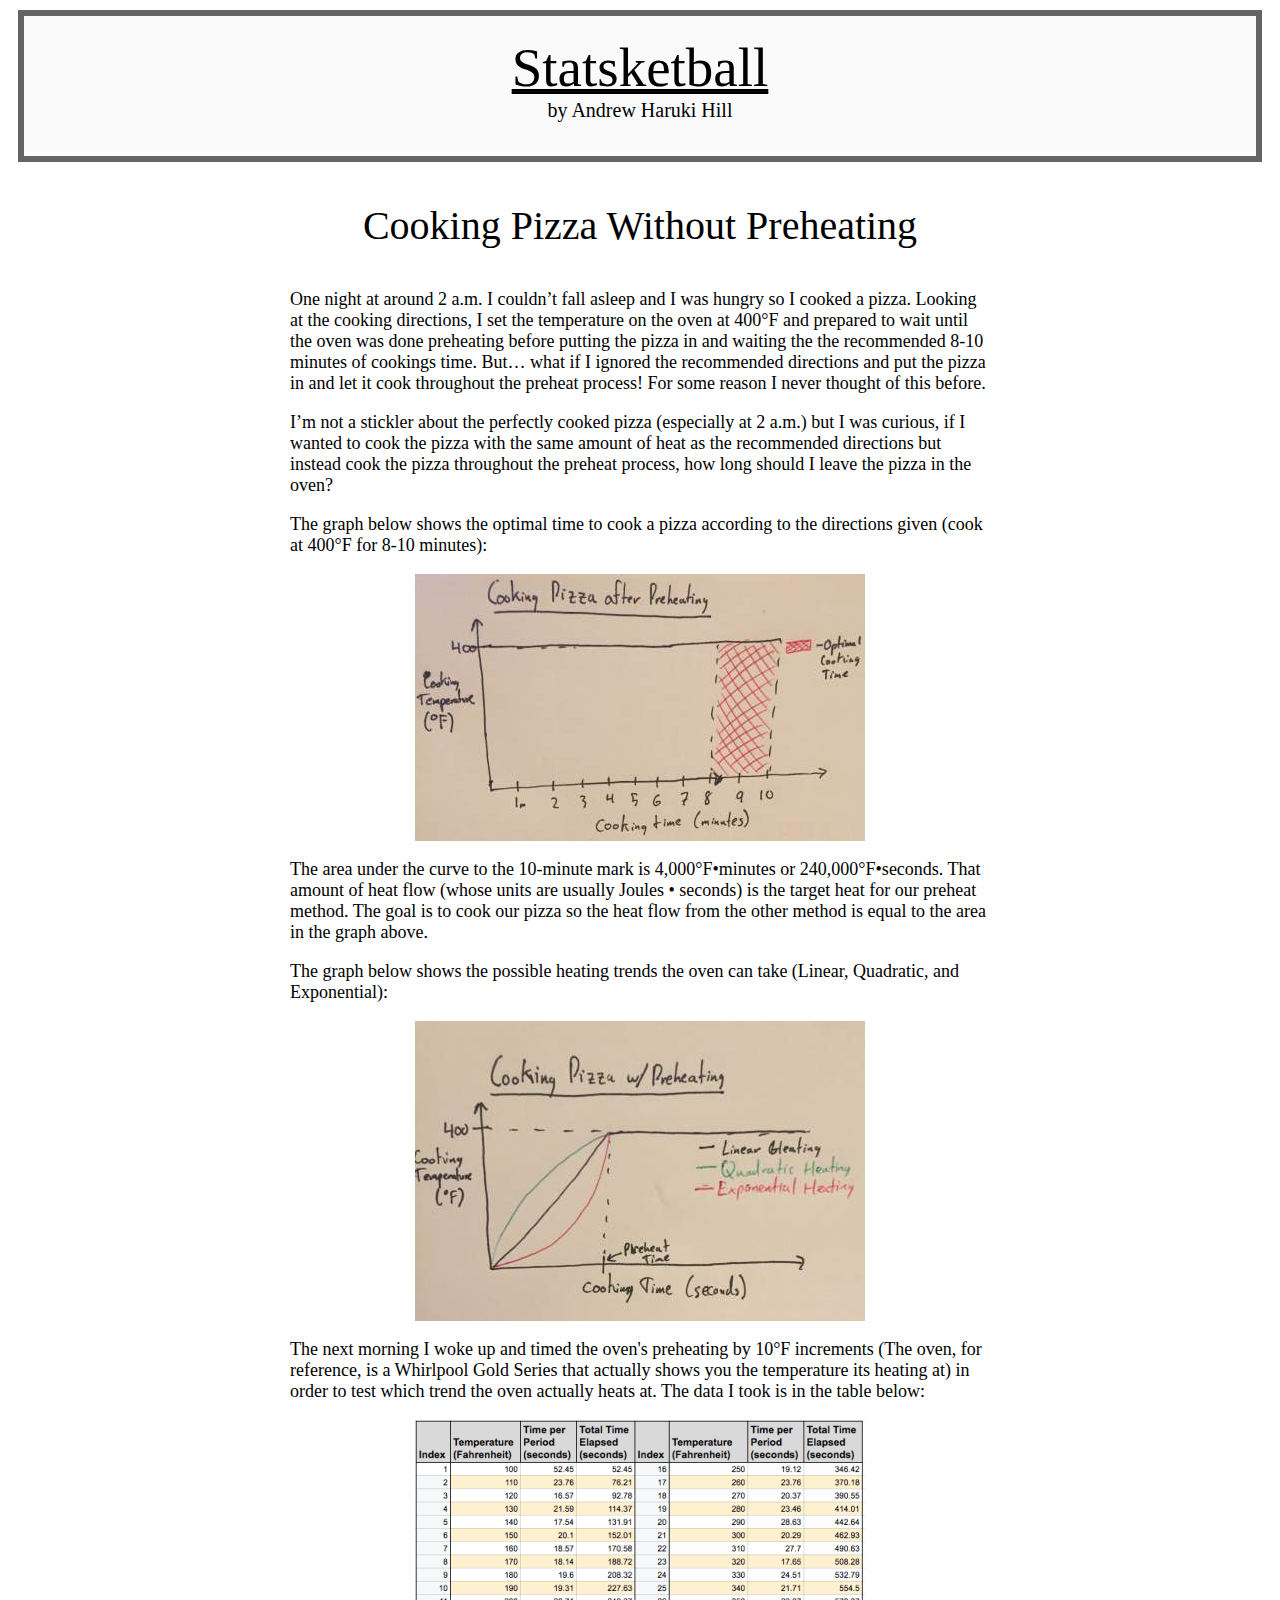
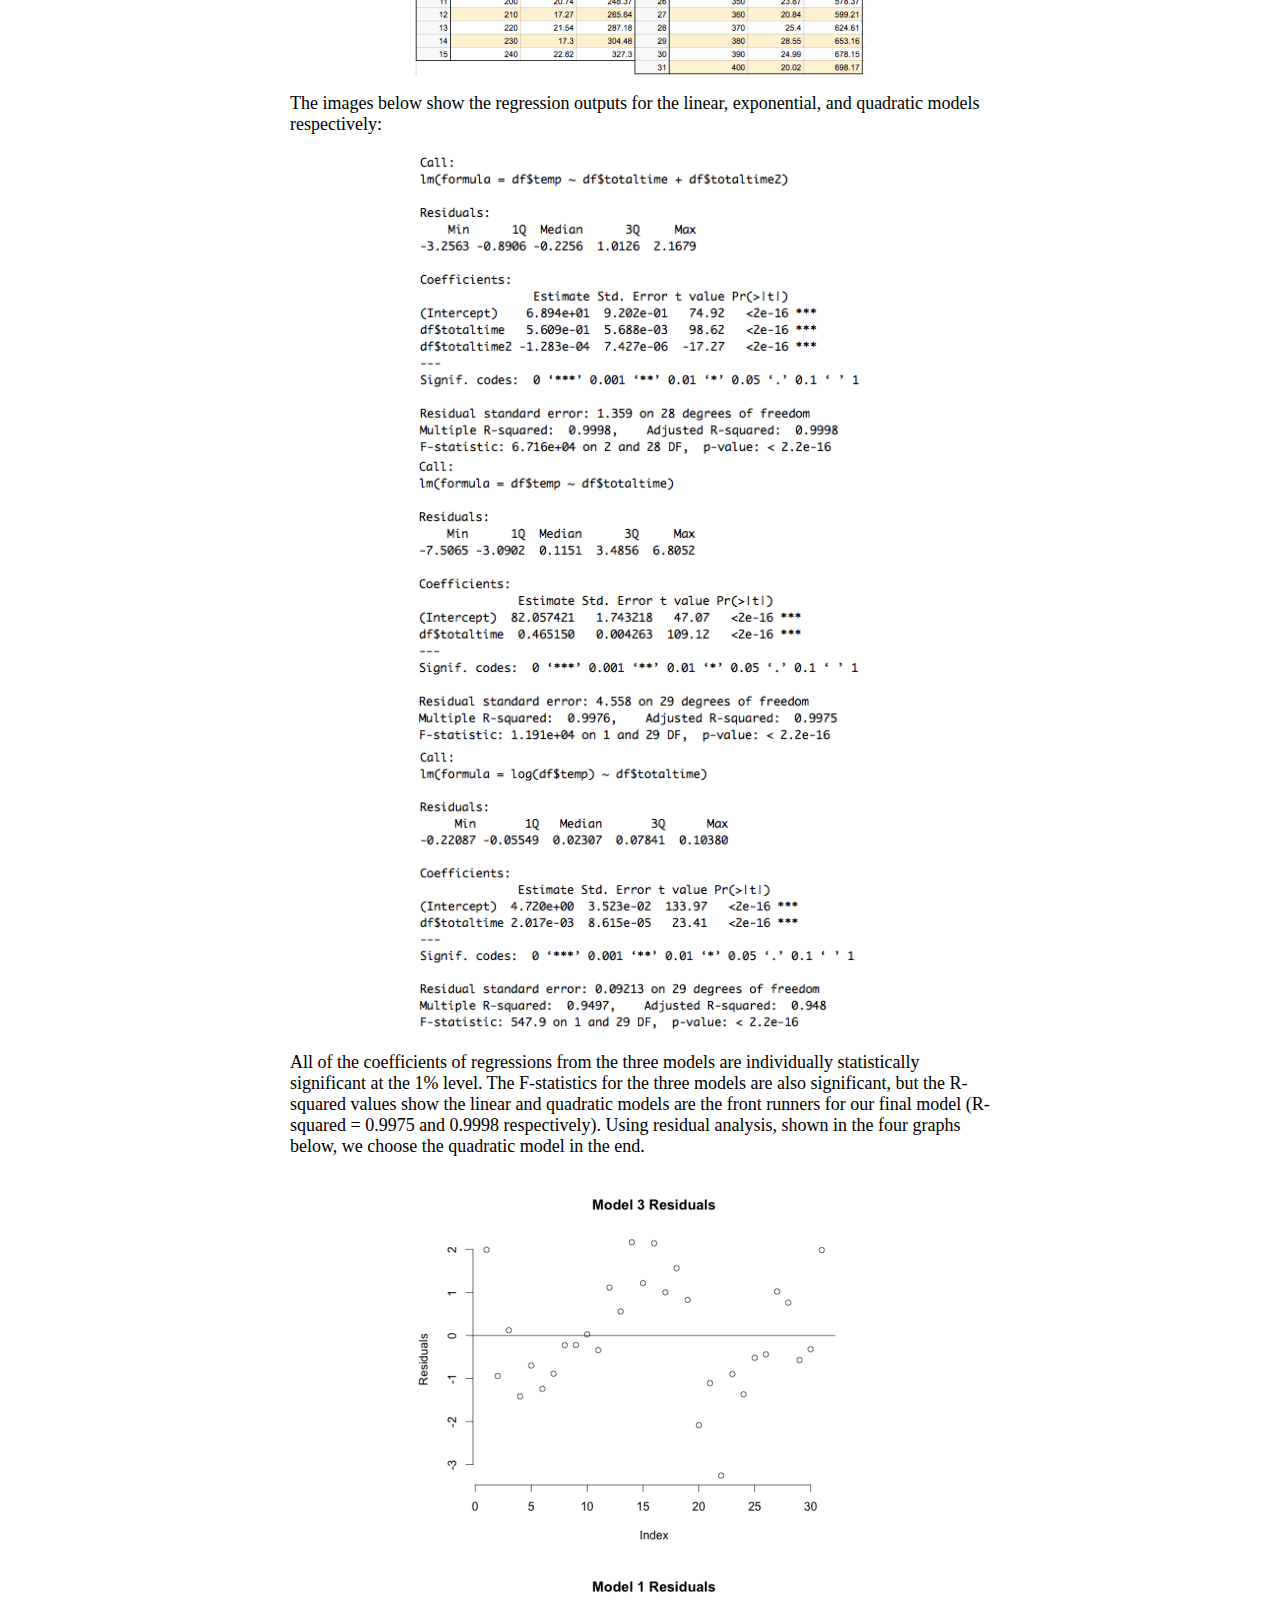
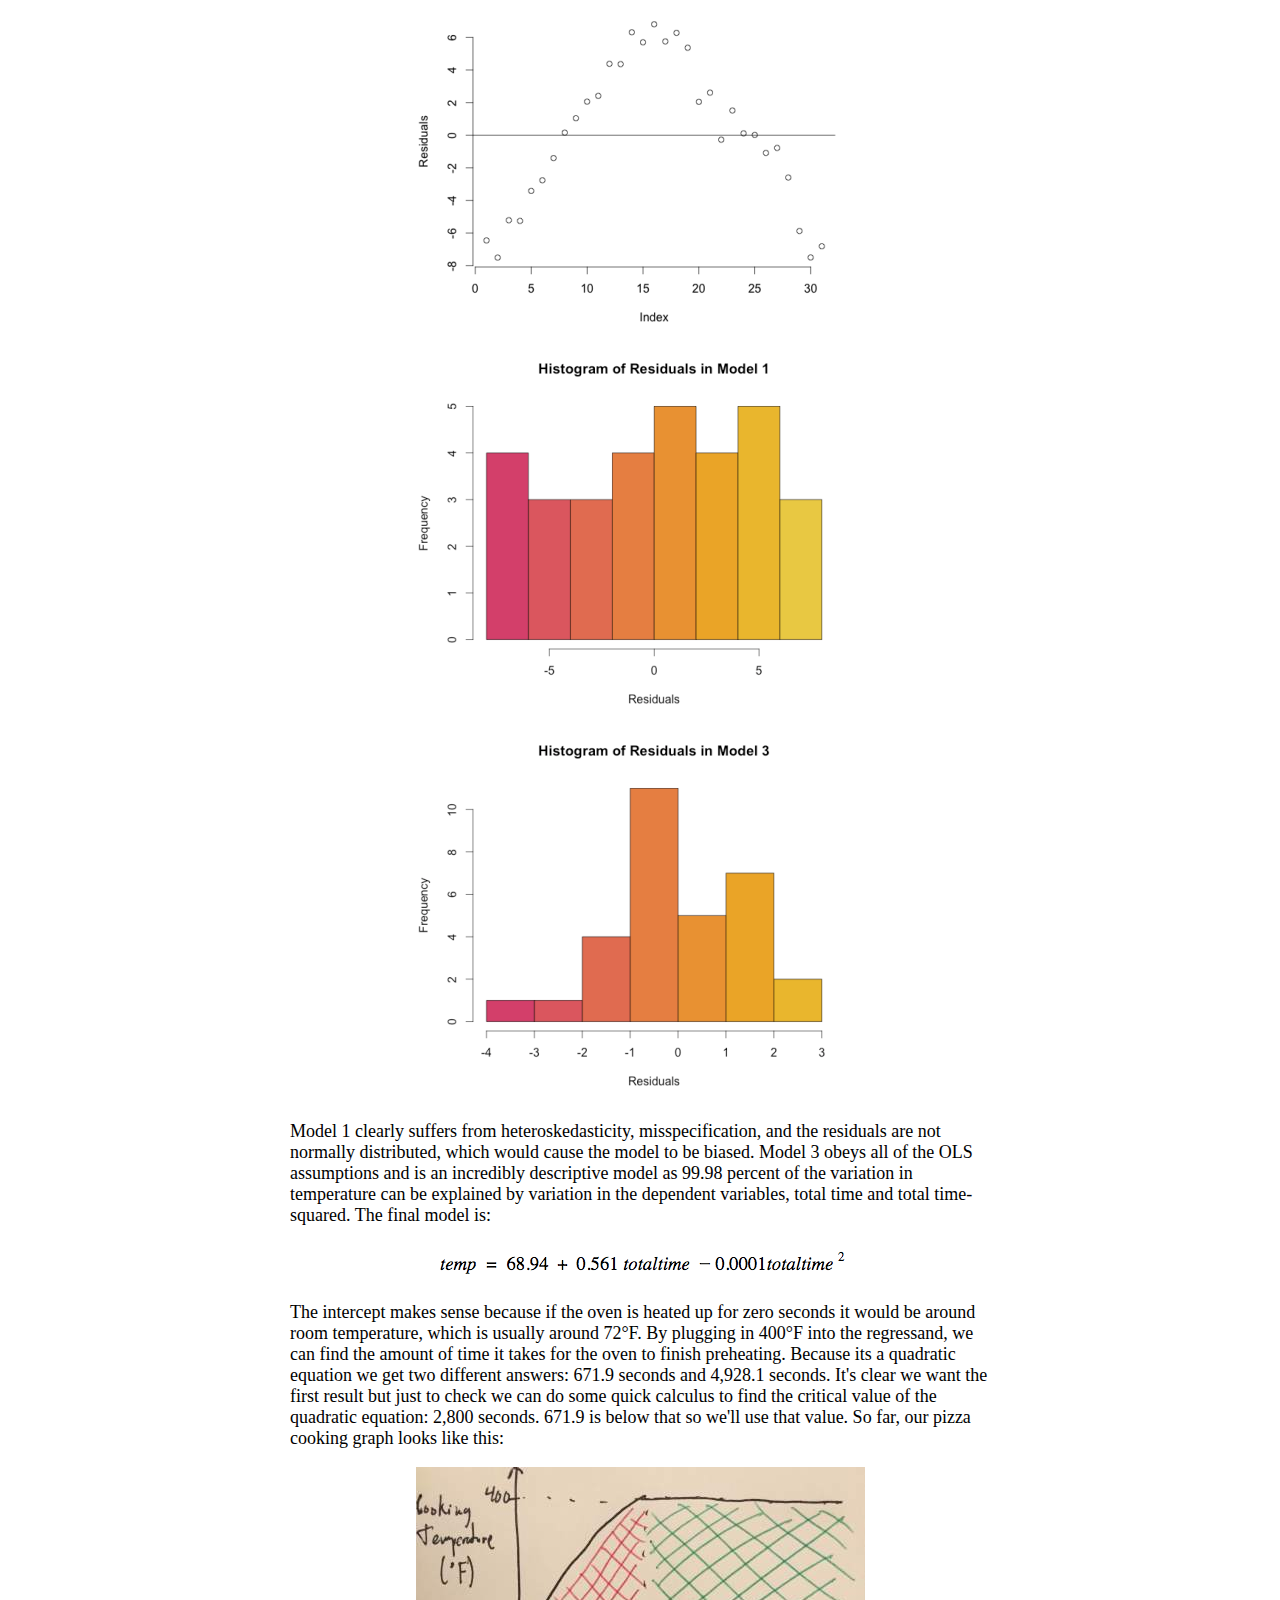
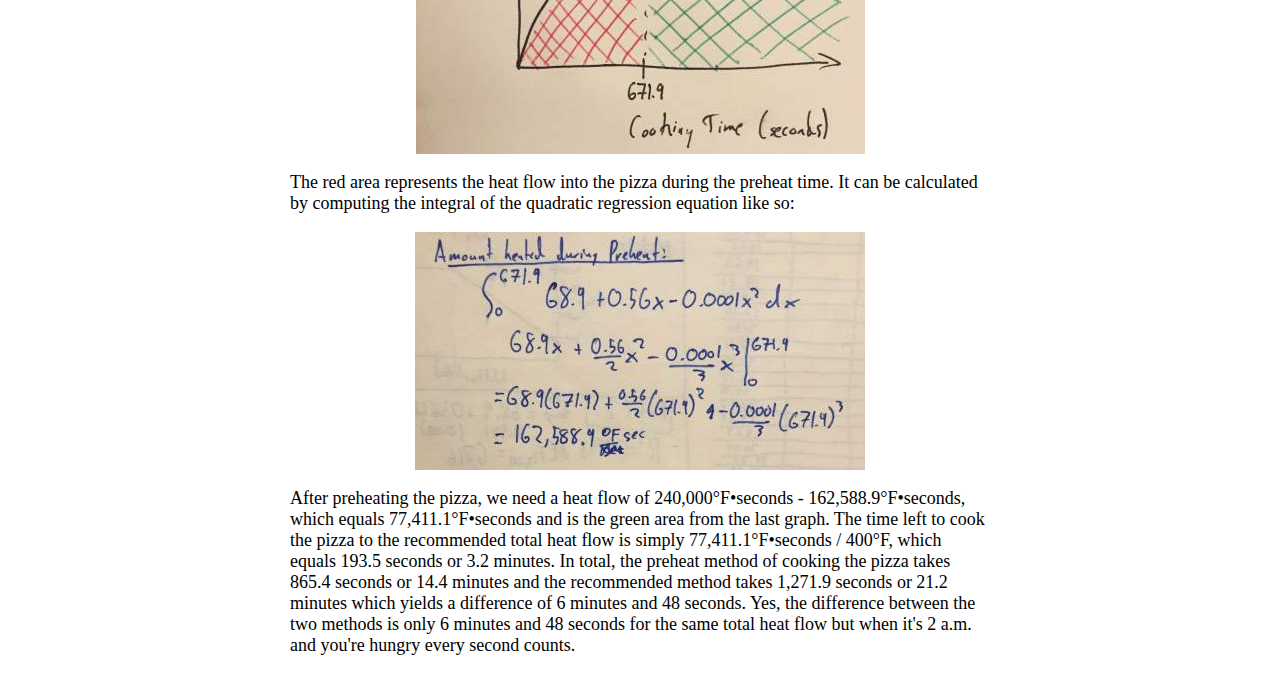
<file: Pizza.html>
<!DOCTYPE html>
<html lang='en'>
	<head>
		<meta charset='utf-8'>
		<link rel='stylesheet' href='Pizza.css'>
		<title>Cooking Pizza Without Preheating</title>
		<div class='banner'>
			<center><a class='banner-title' href='index.html'>Statsketball</a></center>
			<p class='banner-subtitle'>by Andrew Haruki Hill</p>
		</div>
	</head>
	<body>
		<p class='article-title'>Cooking Pizza Without Preheating</p>
			

			<p class='article-text', id='2-par-1'>One night at around 2 a.m. I couldn’t fall asleep and I was hungry so I cooked a pizza. Looking at the cooking directions, I set the temperature on the oven at 400°F and prepared to wait until the oven was done preheating before putting the pizza in and waiting the the recommended 8-10 minutes of cookings time. But… what if I ignored the recommended directions and put the pizza in and let it cook throughout the preheat process! For some reason I never thought of this before.</p>

			<p class='article-text', id='2-par-2'>I’m not a stickler about the perfectly cooked pizza (especially at 2 a.m.) but I was curious, if I wanted to cook the pizza with the same amount of heat as the recommended directions but instead cook the pizza throughout the preheat process, how long should I leave the pizza in the oven?</p>
		
			<p class='article-text', id='2-par-3'>The graph below shows the optimal time to cook a pizza according to the directions given (cook at 400°F for 8-10 minutes):</p>

			<center><img src='Pizza1.jpg' alt='Pizza1'></center>

			<p class='article-text', id='2-par-4'>The area under the curve to the 10-minute mark is 4,000°F•minutes or 240,000°F•seconds. That amount of heat flow (whose units are usually Joules • seconds) is the target heat for our preheat method. The goal is to cook our pizza so the heat flow from the other method is equal to the area in the graph above.</p>

			<p class='article-text', id='2-par-5'>The graph below shows the possible heating trends the oven can take (Linear, Quadratic, and Exponential):</p>

			<center><img src='Pizza2.jpg' alt='Pizza2'></center>

			<p class='article-text', id='2-par-6'>The next morning I woke up and timed the oven's preheating by 10°F increments (The oven, for reference, is a Whirlpool Gold Series that actually shows you the temperature its heating at) in order to test which trend the oven actually heats at. The data I took is in the table below:</p>

			<center><img src='Pizza3.png' alt='Pizza3'></center>

			<p class='article-text', id='2-par-7'>The images below show the regression outputs for the linear, exponential, and quadratic models respectively:</p>

			<center><img src='Pizza4.png' alt='Pizza4'></center>
			<center><img src='Pizza5.png' alt='Pizza5'></center>
			<center><img src='Pizza6.png' alt='Pizza6'></center>

			<p class='article-text', id='2-par-8'>All of the coefficients of regressions from the three models are individually statistically significant at the 1% level. The F-statistics for the three models are also significant, but the R-squared values show the linear and quadratic models are the front runners for our final model (R-squared = 0.9975 and 0.9998 respectively). Using residual analysis, shown in the four graphs below, we choose the quadratic model in the end.</p>

			<center><img src='Pizza7.png' alt='Pizza7'></center>
			<center><img src='Pizza8.png' alt='Pizza8'></center>
			<center><img src='Pizza9.png' alt='Pizza9'></center>
			<center><img src='Pizza10.png' alt='Pizza10'></center>

			<p class='article-text', id='2-par-9'>Model 1 clearly suffers from heteroskedasticity, misspecification, and the residuals are not normally distributed, which would cause the model to be biased. Model 3 obeys all of the OLS assumptions and is an incredibly descriptive model as 99.98 percent of the variation in temperature can be explained by variation in the dependent variables, total time and total time-squared. The final model is:</p>

			<center><img src='Pizza11.png' alt='Pizza11'></center>

			<p class='article-text', id='2-par-10'>The intercept makes sense because if the oven is heated up for zero seconds it would be around room temperature, which is usually around 72°F. By plugging in 400°F into the regressand, we can find the amount of time it takes for the oven to finish preheating. Because its a quadratic equation we get two different answers: 671.9 seconds and 4,928.1 seconds. It's clear we want the first result but just to check we can do some quick calculus to find the critical value of the quadratic equation: 2,800 seconds. 671.9 is below that so we'll use that value. So far, our pizza cooking graph looks like this:</p>

			<center><img src='Pizza12.jpg' alt='Pizza12'></center>

			<p class='article-text', id='2-par-11'>The red area represents the heat flow into the pizza during the preheat time. It can be calculated by computing the integral of the quadratic regression equation like so:</p>

			<center><img src='Pizza13.jpg' alt='Pizza13'></center>

			<p class='article-text', id='2-par-12'>After preheating the pizza, we need a heat flow of 240,000°F•seconds - 162,588.9°F•seconds, which equals 77,411.1°F•seconds and is the green area from the last graph. The time left to cook the pizza to the recommended total heat flow is simply 77,411.1°F•seconds / 400°F, which equals 193.5 seconds or 3.2 minutes. In total, the preheat method of cooking the pizza takes 865.4 seconds or 14.4 minutes and the recommended method takes 1,271.9 seconds or 21.2 minutes which yields a difference of 6 minutes and 48 seconds. Yes, the difference between the two methods is only 6 minutes and 48 seconds for the same total heat flow but when it's 2 a.m. and you're hungry every second counts.</p>
	</body>
	
</html>
</file>
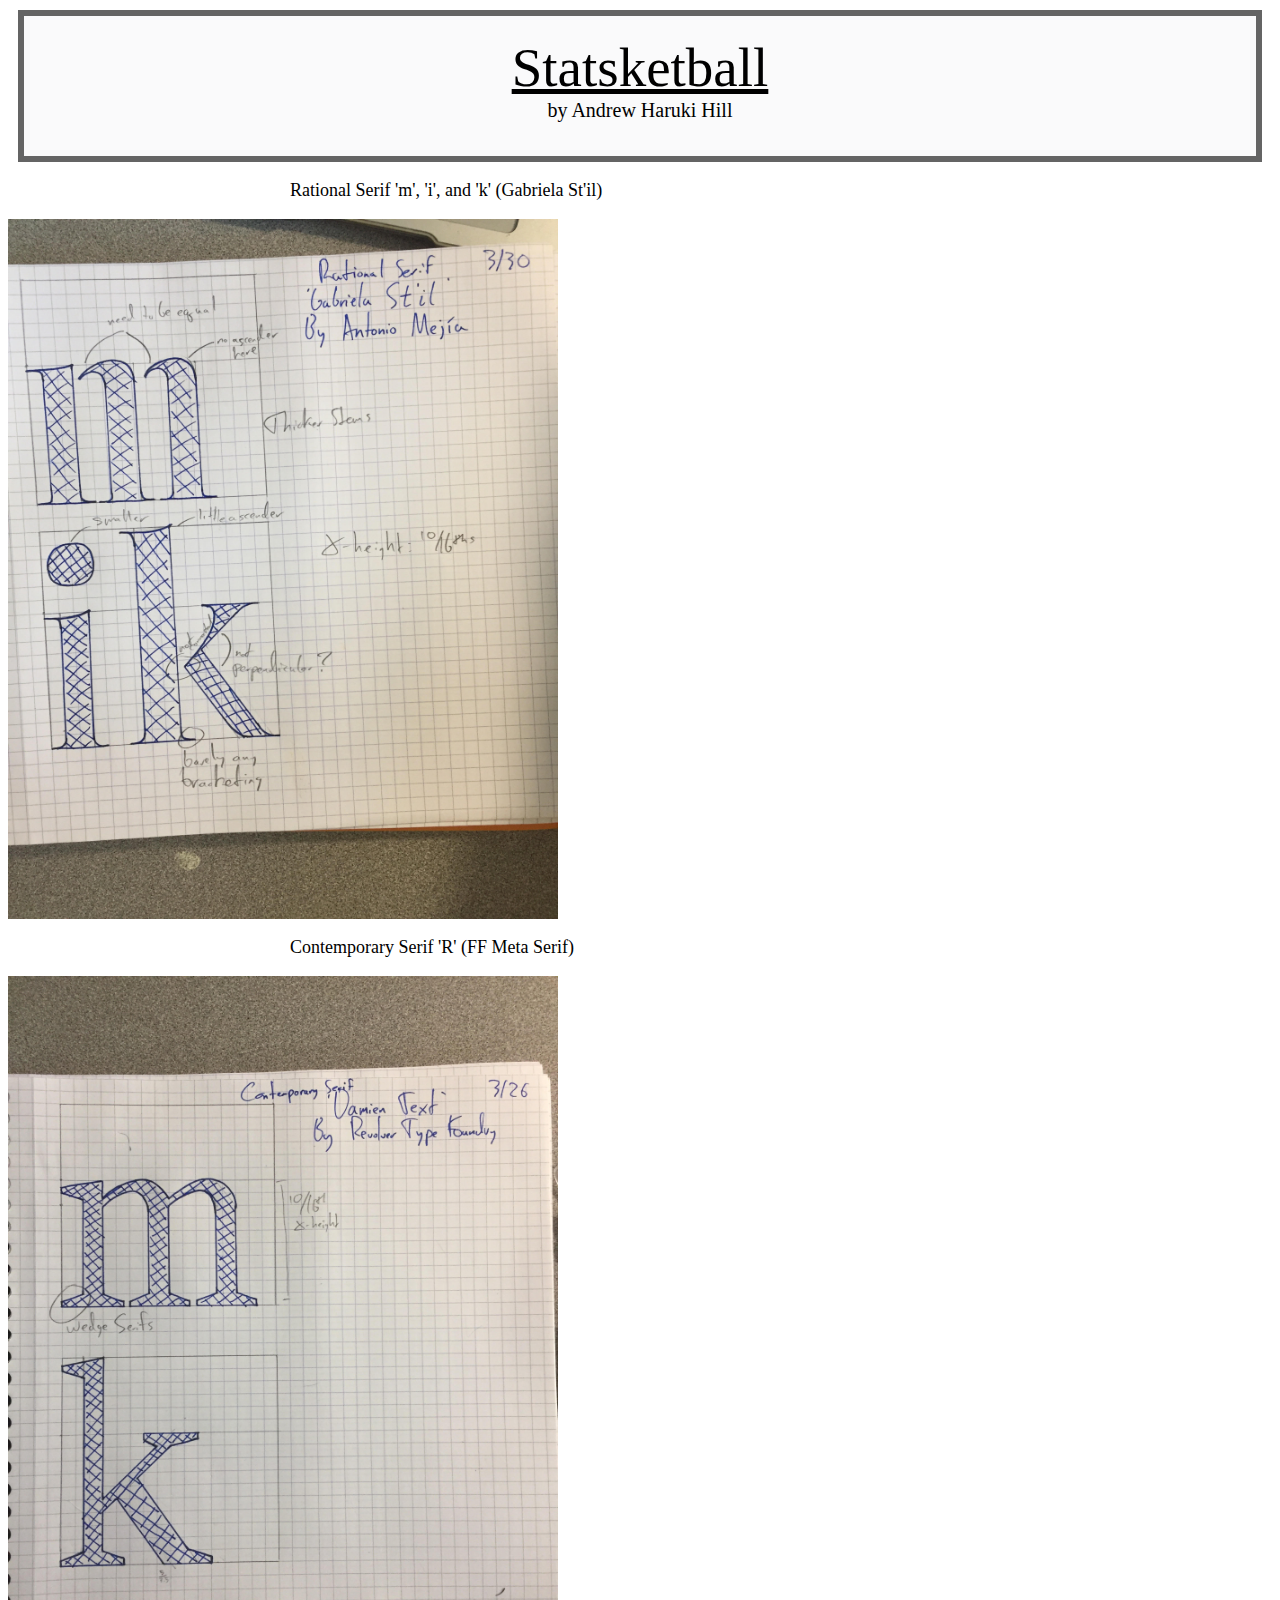
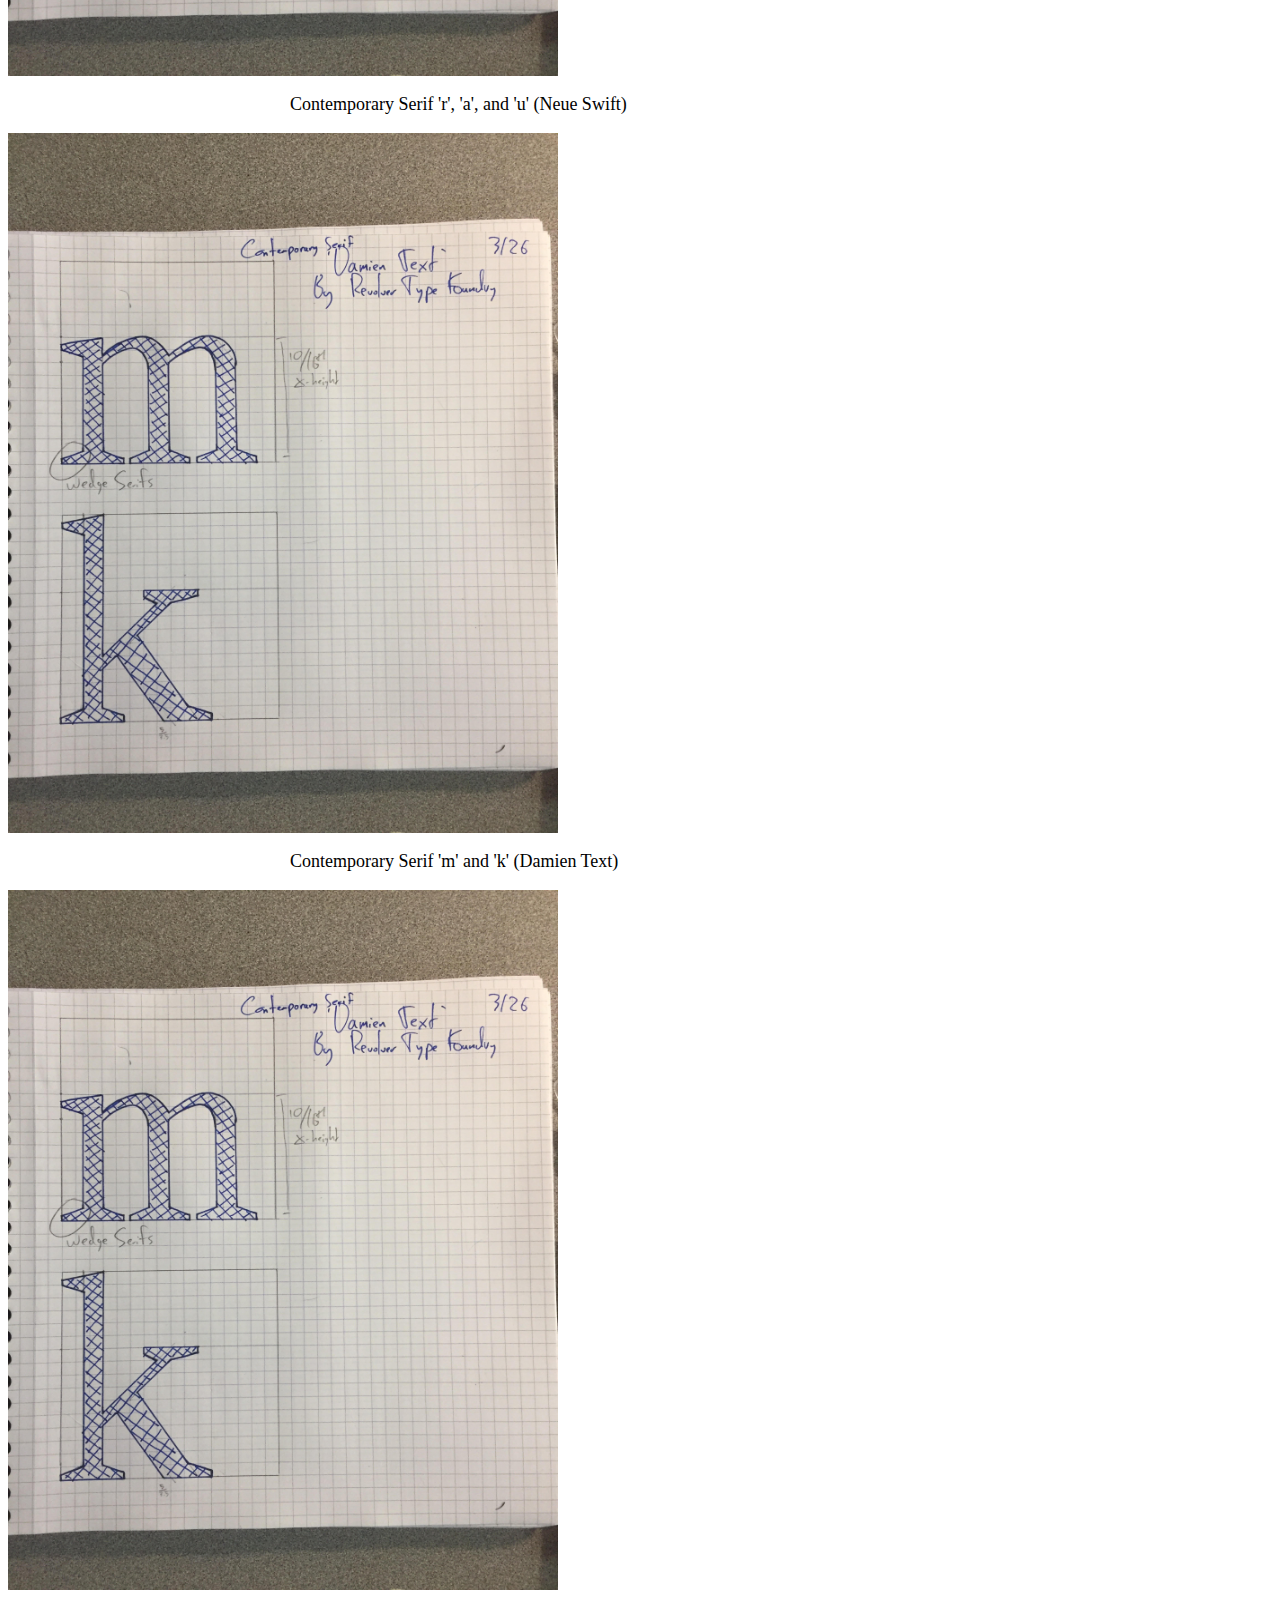
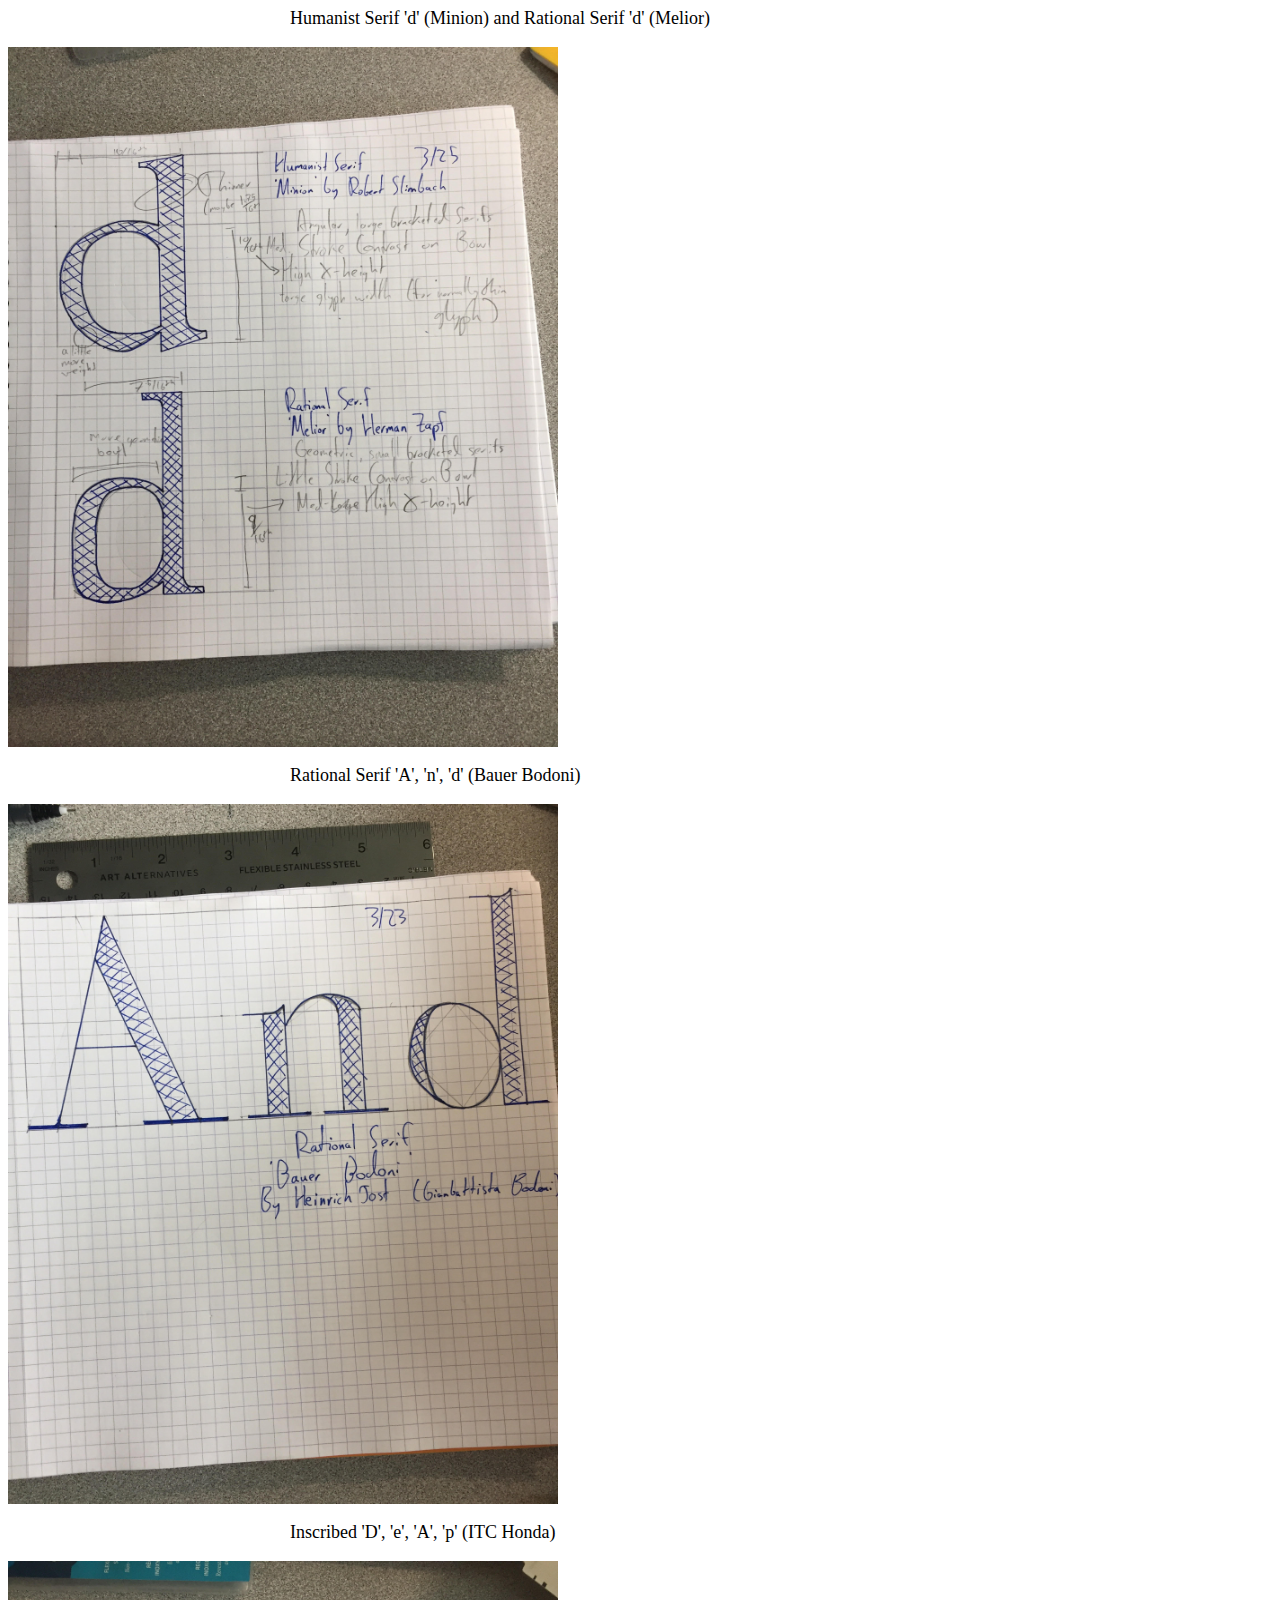
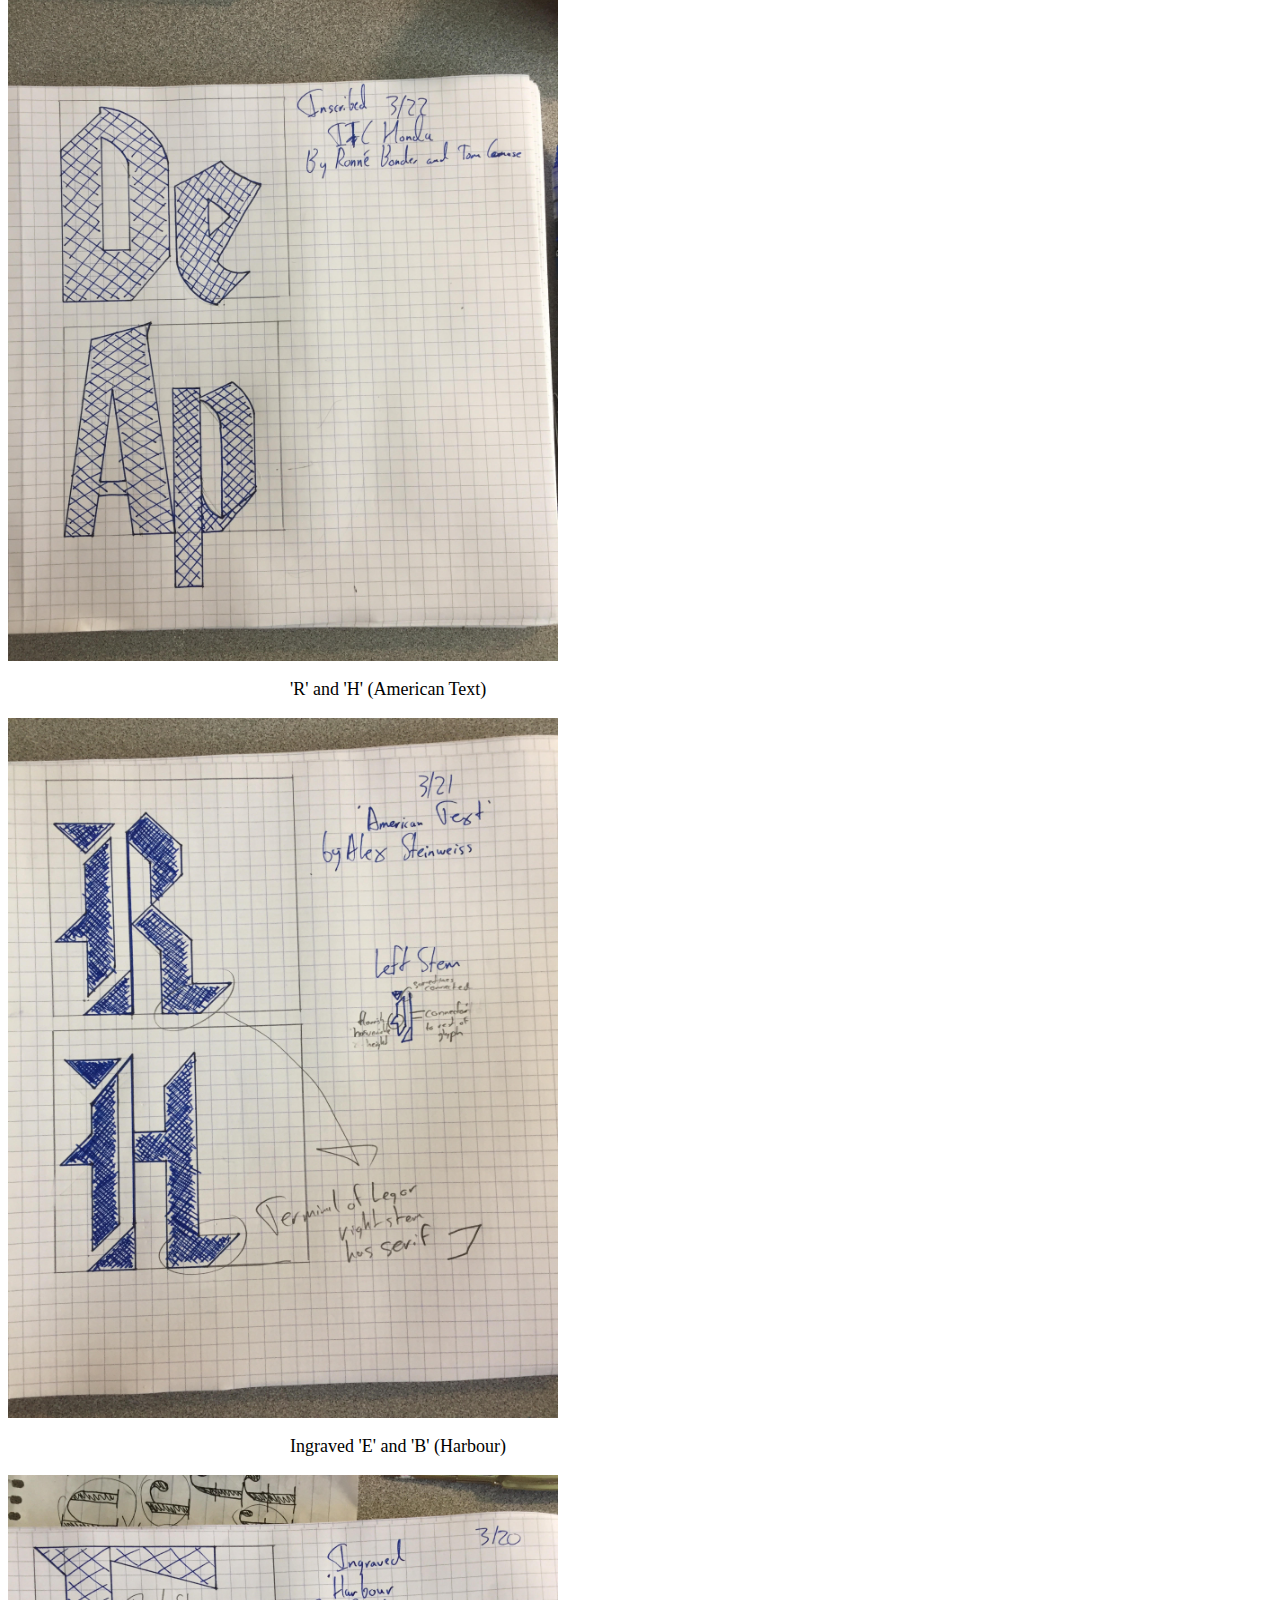
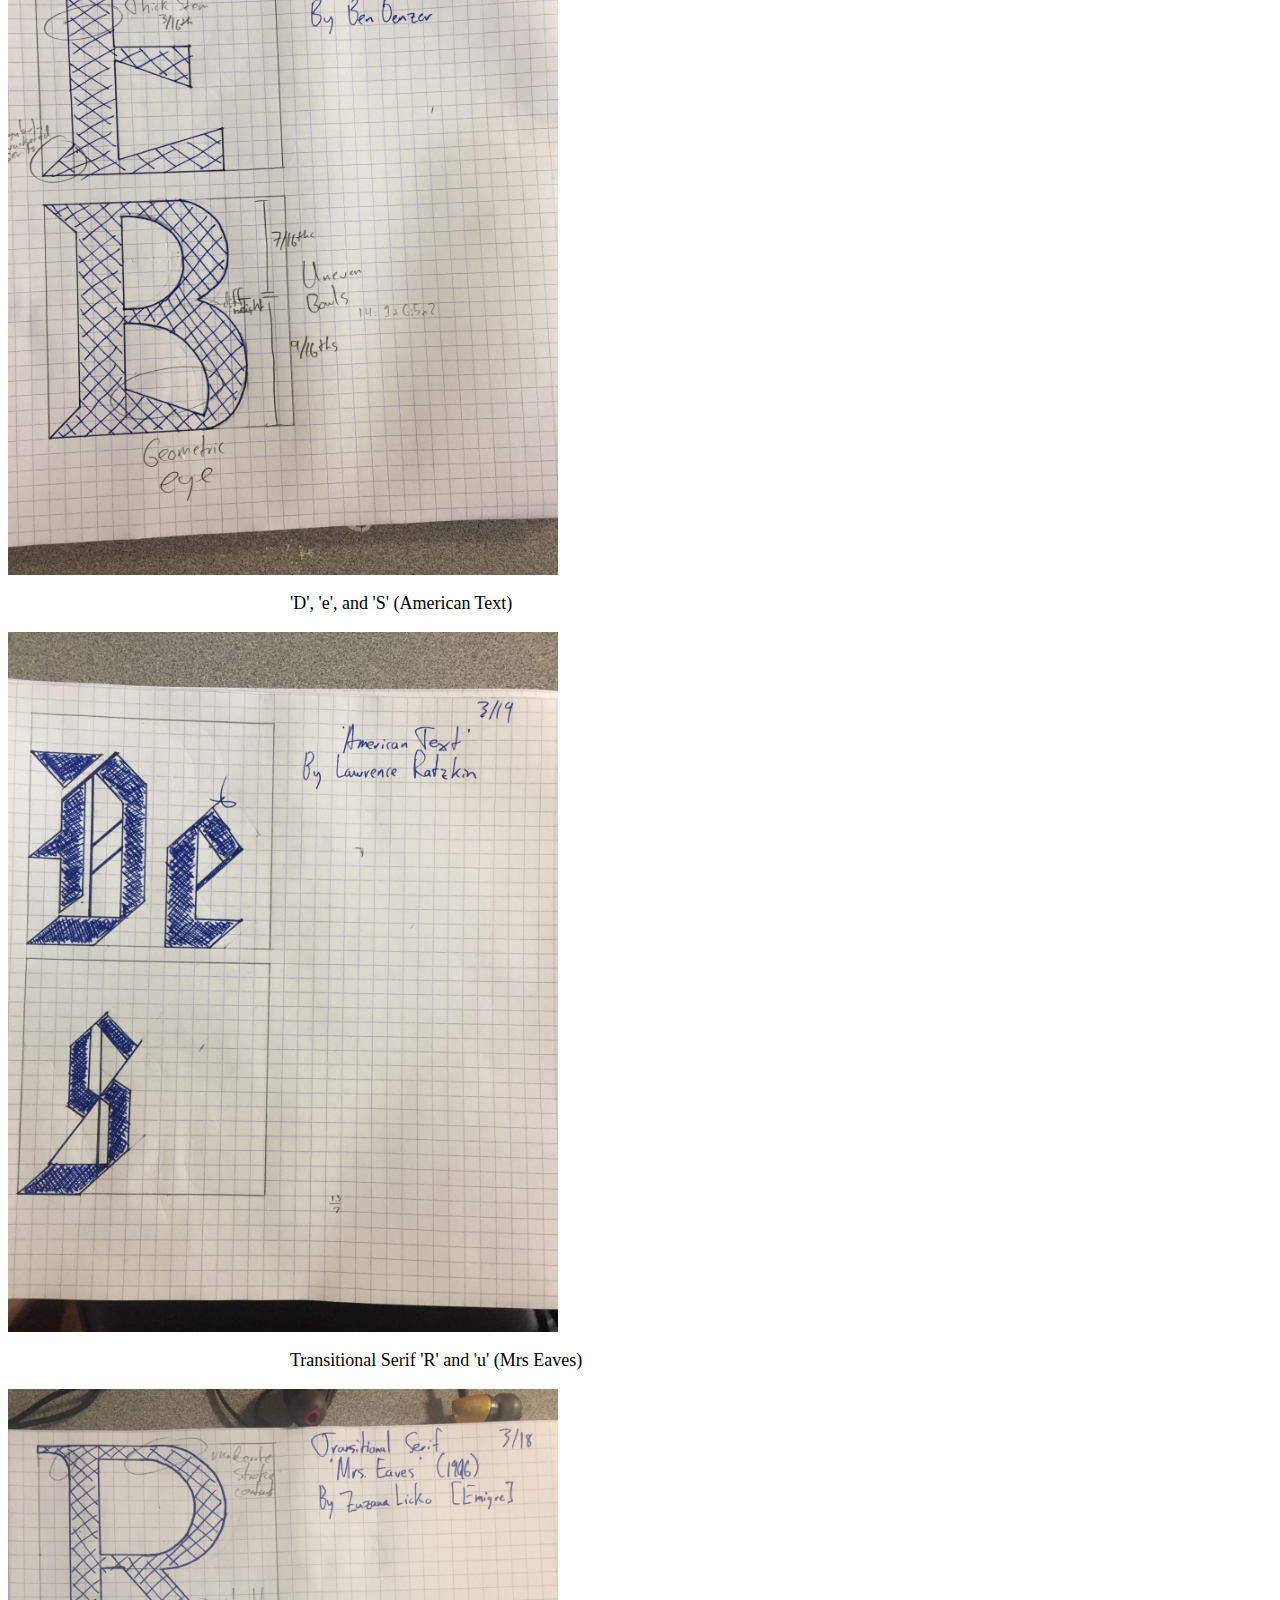
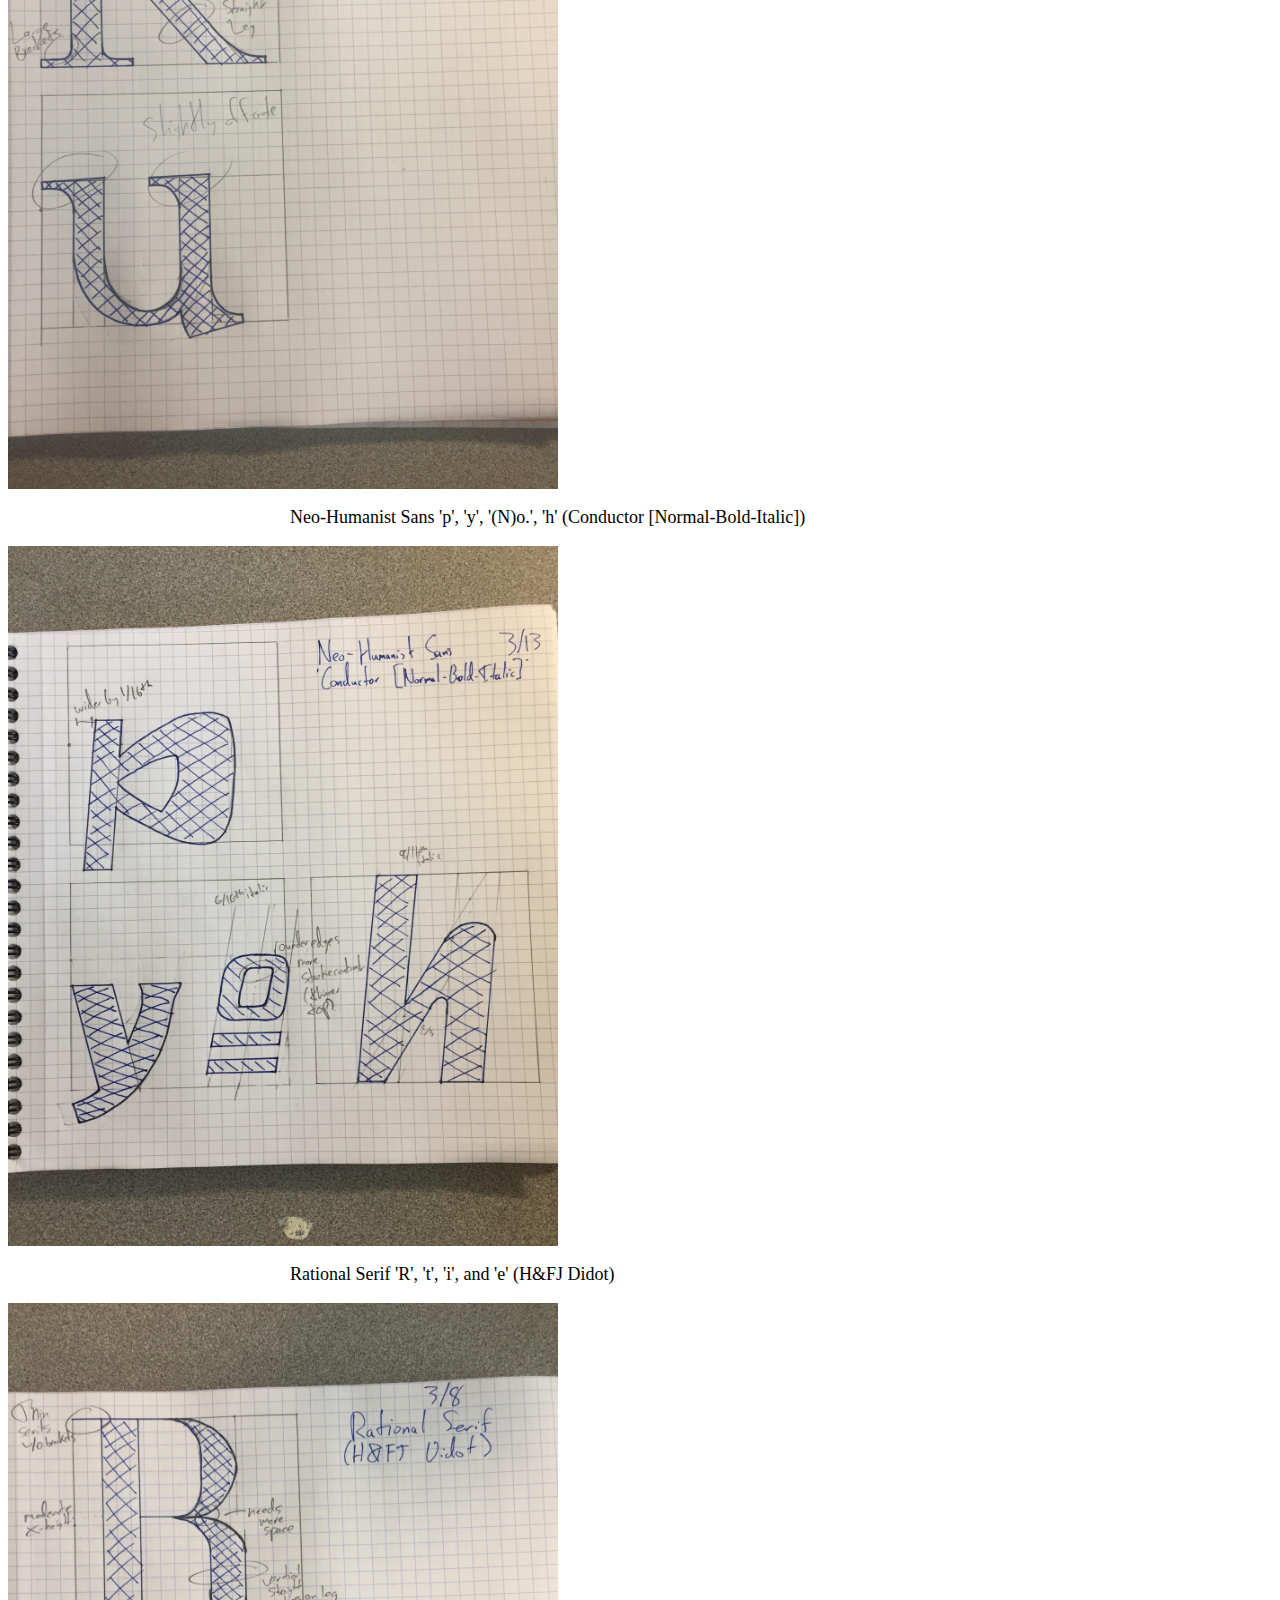
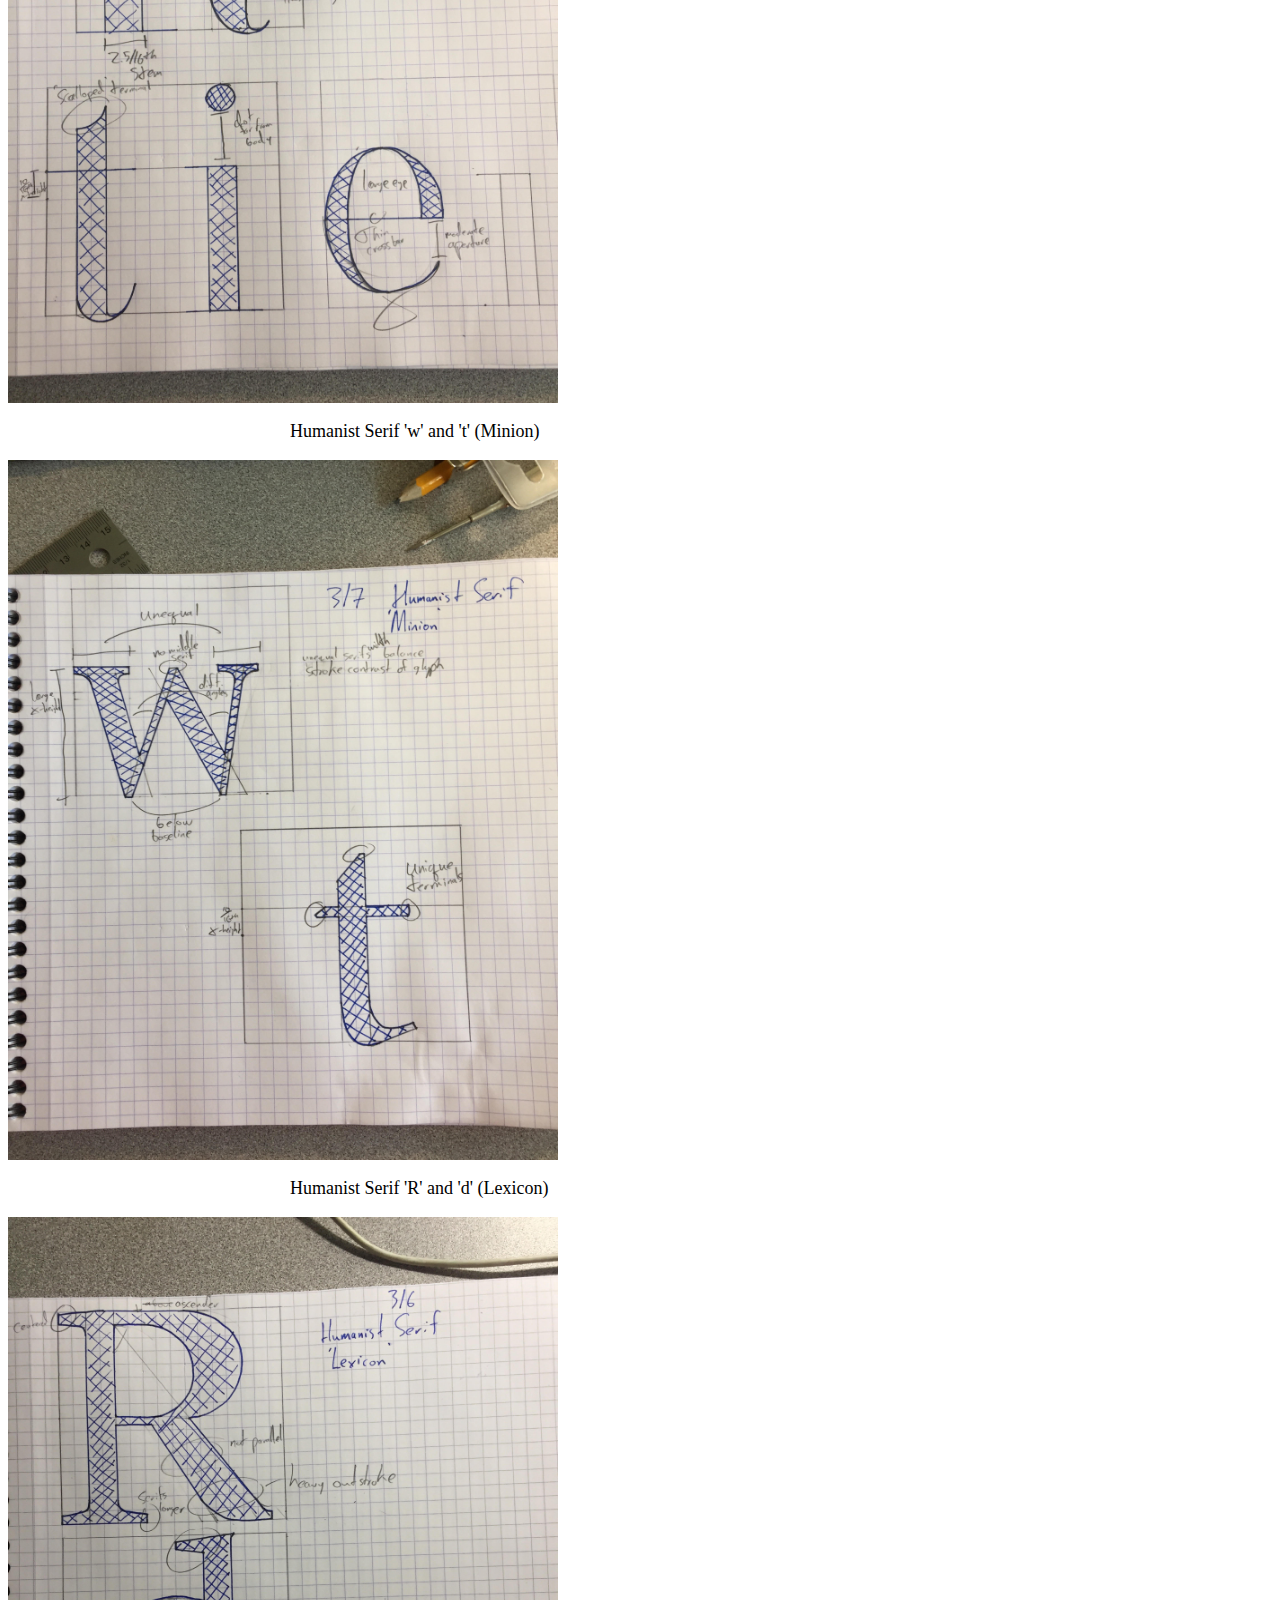
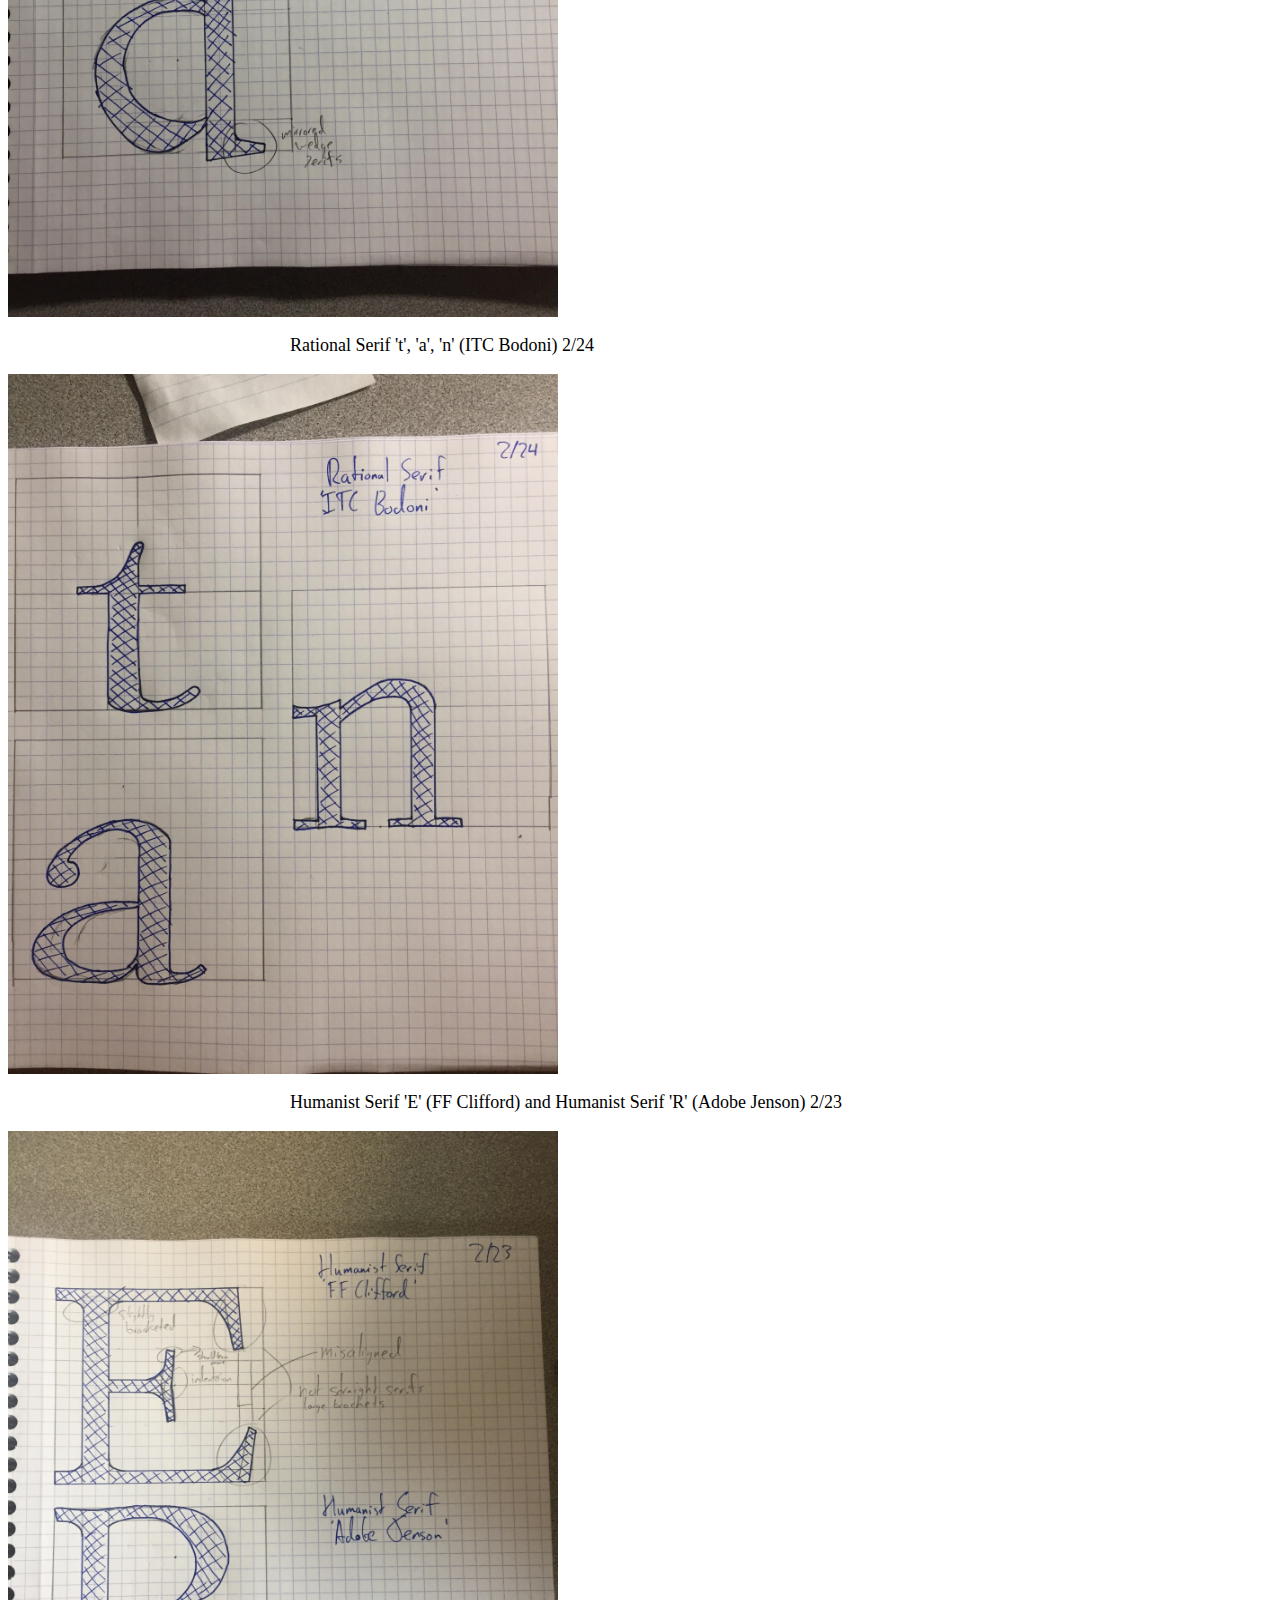
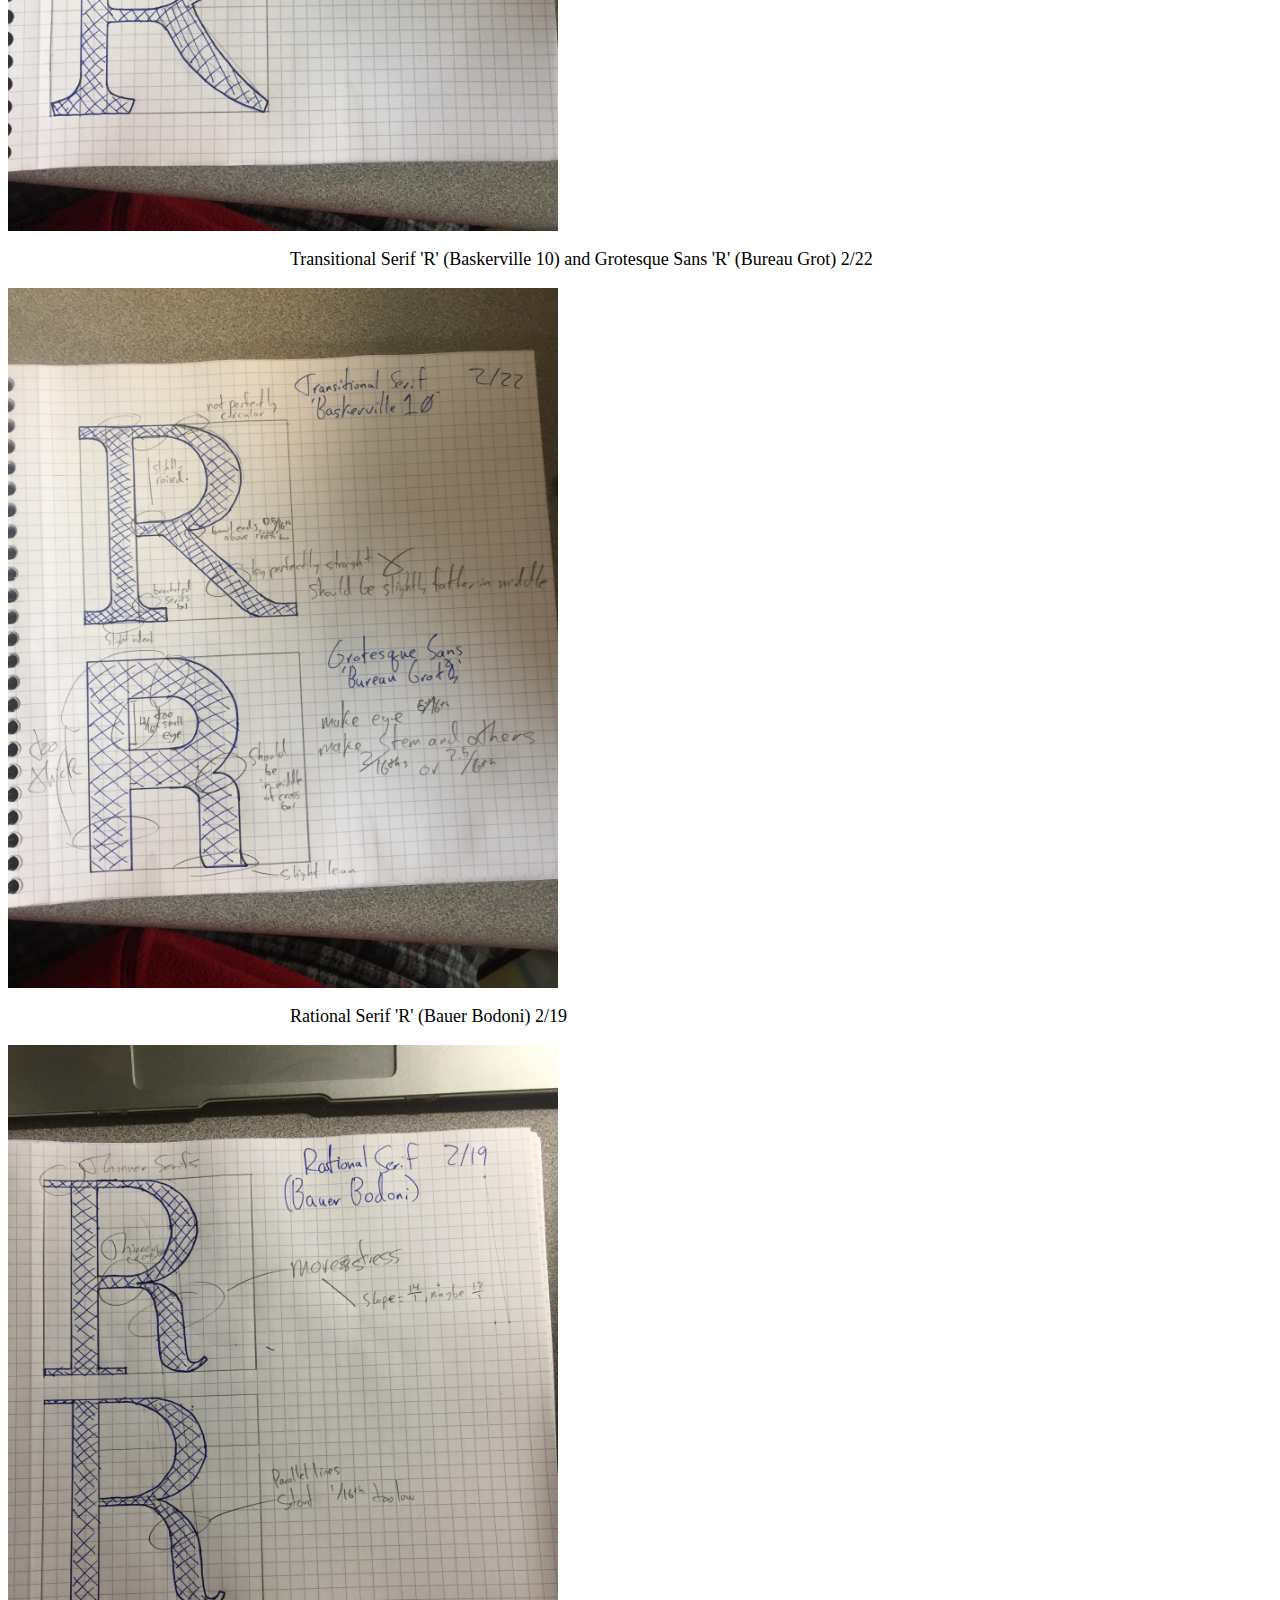
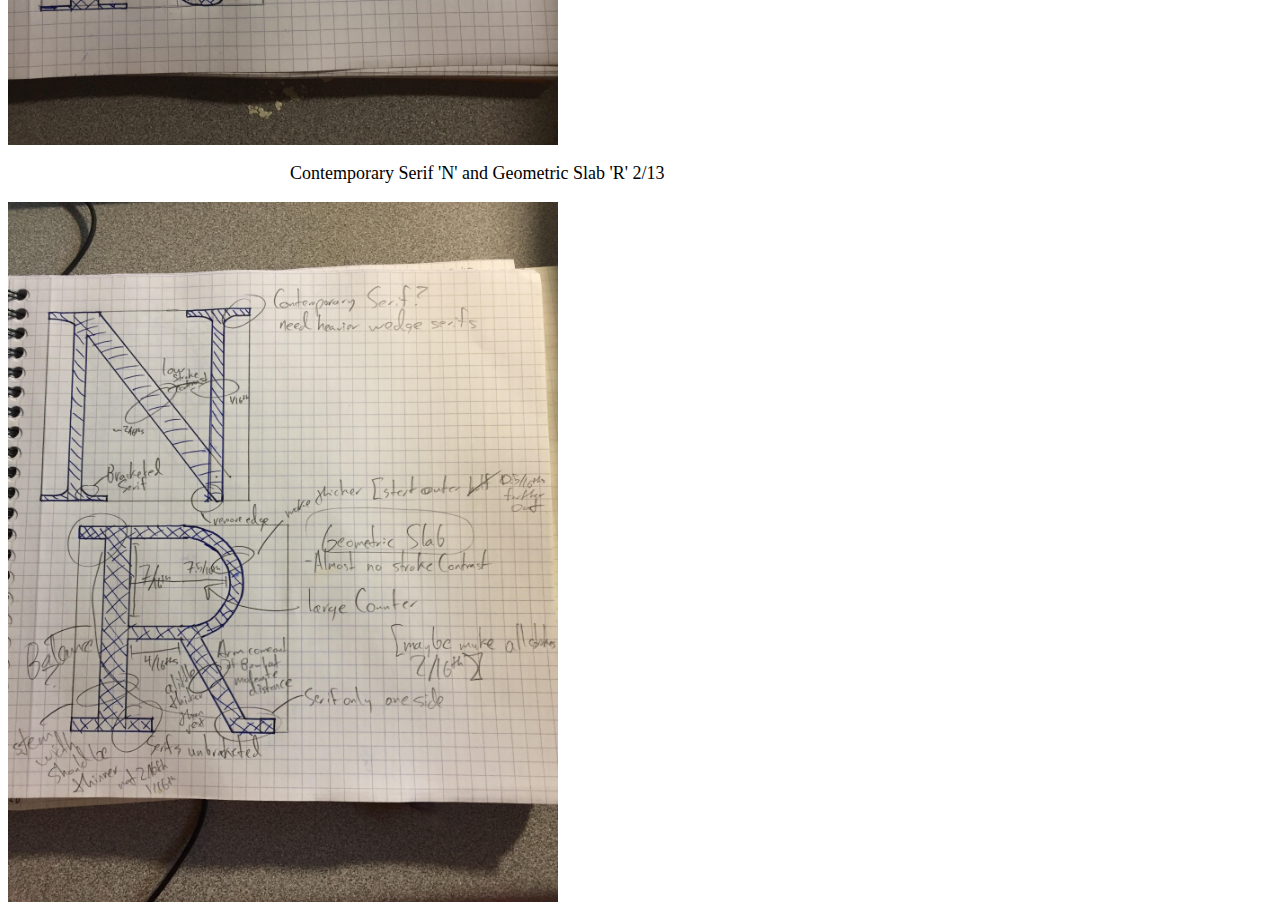
<file: Type.html>
<!DOCTYPE html>
<html lang='en'>
	<head>
		<meta charset='utf-8'>
		<link rel='stylesheet' href='Type.css'>
		<title></title>
		<div class='banner'>
			<center><a class='banner-title' href='index.html'>Statsketball</a></center>
			<p class='banner-subtitle'>by Andrew Haruki Hill</p>
		</div>
	</head>
	<body>		
			<p class='article-text', id='type-20'>Rational Serif 'm', 'i', and 'k' (Gabriela St'il)</p>
			<img src='Type0330.jpg'>
			
			<p class='article-text', id='type-19'>Contemporary Serif 'R' (FF Meta Serif)</p>
			<img src='Type0326.jpg'>
			
			<p class='article-text', id='type-18'>Contemporary Serif 'r', 'a', and 'u' (Neue Swift)</p>
			<img src='Type0326.jpg'>
			
			<p class='article-text', id='type-17'>Contemporary Serif 'm' and 'k' (Damien Text)</p>
			<img src='Type0326.jpg'>
		
			<p class='article-text', id='type-16'>Humanist Serif 'd' (Minion) and Rational Serif 'd' (Melior)</p>
			<img src='Type0325.jpg'>
		
			<p class='article-text', id='type-15'>Rational Serif 'A', 'n', 'd' (Bauer Bodoni)</p>
			<img src='Type0323.jpg'>
		
			<p class='article-text', id='type-14'>Inscribed 'D', 'e', 'A', 'p' (ITC Honda)</p>
			<img src='Type0322.jpg'>
		
			<p class='article-text', id='type-13'>'R' and 'H' (American Text)</p>
			<img src='Type0321.jpg'>
			
			<p class='article-text', id='type-12'>Ingraved 'E' and 'B' (Harbour)</p>
			<img src='Type0320.jpg'>
			
			<p class='article-text', id='type-11'>'D', 'e', and 'S' (American Text)</p>
			<img src='Type0319.jpg'>
		
			<p class='article-text', id='type-10'>Transitional Serif 'R' and 'u' (Mrs Eaves)</p>
			<img src='Type0318.jpg'>	
		
			<p class='article-text', id='type-9'>Neo-Humanist Sans 'p', 'y', '(N)o.', 'h' (Conductor [Normal-Bold-Italic])</p>
			<img src='Type0313.jpg'>	
		
			<p class='article-text', id='type-8'>Rational Serif 'R', 't', 'i', and 'e' (H&FJ Didot)</p>
			<img src='Type0308.jpg'>
			
			<p class='article-text', id='type-7'>Humanist Serif 'w' and 't' (Minion)</p>
			<img src='Type0307.jpg'>
		
			<p class='article-text', id='type-6'>Humanist Serif 'R' and 'd' (Lexicon)</p>
			<img src='Type0306.jpg'>
			
			<p class='article-text', id='type-5'>Rational Serif 't', 'a', 'n' (ITC Bodoni) 2/24</p>
			<img src='Type0224.jpg'>
		
			<p class='article-text', id='type-4'>Humanist Serif 'E' (FF Clifford) and Humanist Serif 'R' (Adobe Jenson) 2/23</p>
			<img src='Type0223.jpg'>
			
			<p class='article-text', id='type-3'>Transitional Serif 'R' (Baskerville 10) and Grotesque Sans 'R' (Bureau Grot) 2/22</p>
			<img src='Type0222.jpg'>
		
			<p class='article-text', id='type-2'>Rational Serif 'R' (Bauer Bodoni) 2/19</p>
			<img src='Type0219.jpg'>
		
			<p class='article-text', id='type-1'>Contemporary Serif 'N' and Geometric Slab 'R' 2/13</p>
			<img src='Type0213.jpg'>
		
	</body>
	
</html>
</file>
<file: index.css>
.links {
	font-size: 16px;
	font-family: sans-serif;
}

#links-home {
	font-size: 24px;
}

body {
	margin-left: -10px;
	margin-right: -10px;
	height: 1000px;
}

#index-nav {
	height: 500px;
}

.directory {
	display: inline-block;
	margin-right: 10px;
	margin-left: 10px;
}

.directory-header {
	font-size: 32px;
	width: 33.33%;
	height: 100px;
	display: inline-block;
	text-align: center;
}

.directory-body {
	height: 250px;
	width: 33.3%;
	float: left;
	text-align: center;
}

.index {
	display: inline;
}

.banner {
	height: 100px;
	background: rgb(250, 131, 32);
	margin-top: -10px;
	margin-left: -10px;
	margin-right: -10px;
}

.banner-title {
	font-family: 'Georgia';
	font-size: 55px;
	font-weight: 500;
	text-align: center;
	margin-top: 10px;
	margin-bottom: 3px;
} 

.banner-subtitle {
	font-family: 'Tahoma';
	font-size: 20px;
	font-weight: 300;
	text-align: center;
	margin-top: 0px;
}

.article-title {
	font-family: 'Georgia';
	font-size: 40px;
	text-align: center;
}

.div-header {
	text-align: center;
	font-size: 46px;
	padding-top: 10px;
	background-color: rgb(230, 230, 230);
	height: 100px;
	clear: both;
}

.div-body {
	background-color: rgb(250, 250, 250);
}

#publications {
	font-size: 24px;
	font-family: 'Georgia';
	text-align: center;
	background-color: white;
}
</file>
<file: BadPornArticle.css>
header {
	font-family: sans-serif;
	background: gainsboro;
}

div {
	border: 6px solid #949599;
	height: 30px;
	margin: 10px;
	padding: 20px;
}

.div-article-text {
	margin-top: 20px;
	margin-left: 20px;
	margin-right: 20px;
	margin-bottom: 20px;
}

.banner {
	height: 100px;
	background: rgb(250, 250, 251);
	border-color: rgb(100, 100, 100);

}

.banner-title {
	font-family: 'Georgia';
	font-size: 55px;
	font-weight: 500;
	text-align: center;
	margin-top: 10px;
	margin-bottom: 3px;
} 

.banner-subtitle {
	font-family: 'Tahoma';
	font-size: 20px;
	font-weight: 300;
	text-align: center;
	margin-top: 0px;

}

.article-title {
	font-family: 'Georgia';
	font-size: 40px;
	text-align: center;
}

#maggette-dunkcontest {
	width: 750px;
	height: 500px;
}

.article-text {
	width: 700px;
	text-align: left;
	font-size: 18px;
	margin-left: auto;
	margin-right: auto;
}

.article-head {
	width: 700px;
	text-align: left;
	font-size: 28px;
	font-weight: 600;
	margin-left: auto;
	margin-right: auto;
}
</file>
<file: FontCritique.css>
header {
	font-family: sans-serif;
	background: gainsboro;
}

img {
	text-align: center;
	display: block;
}


div {
	border: 6px solid #949599;
	height: 30px;
	margin: 10px;
	padding: 20px;
}


.banner {
	height: 100px;
	background: rgb(250, 250, 251);
	border-color: rgb(100, 100, 100);

}

.banner-title {
	font-family: 'Georgia';
	font-size: 55px;
	font-weight: 500;
	color: black;
	margin-top: 10px;
	margin-bottom: 5px;

} 

.banner-subtitle {
	font-family: 'Tahoma';
	font-size: 20px;
	font-weight: 300;
	text-align: center;
	margin-top: 0px;
}

.article-title {
	font-family: 'Georgia';
	font-size: 40px;
	text-align: center;
}

.article-text {
	width: 700px;
	text-align: left;
	font-size: 18px;
	margin-left: auto;
	margin-right: auto;
}
</file>
<file: Minard.css>
header {
	font-family: sans-serif;
	background: gainsboro;
}

img {
	text-align: center;
	display: block;
	
}


div {
	border: 6px solid #949599;
	height: 30px;
	margin: 10px;
	padding: 20px;
}


.banner {
	height: 100px;
	background: rgb(250, 250, 251);
	border-color: rgb(100, 100, 100);

}

.banner-title {
	font-family: 'Georgia';
	font-size: 55px;
	font-weight: 500;
	color: black;
	margin-top: 10px;
	margin-bottom: 5px;

} 

.banner-subtitle {
	font-family: 'Tahoma';
	font-size: 20px;
	font-weight: 300;
	text-align: center;
	margin-top: 0px;
}

.article-title {
	font-family: 'Georgia';
	font-size: 40px;
	text-align: center;
}

.article-text {
	width: 700px;
	text-align: left;
	font-size: 18px;
	margin-left: auto;
	margin-right: auto;
}
</file>
<file: Pizza.css>
header {
	font-family: sans-serif;
	background: gainsboro;
}

img {
	text-align: center;
	display: block;
}


div {
	border: 6px solid #949599;
	height: 30px;
	margin: 10px;
	padding: 20px;
}

.div-article-text {
	margin-top: 20px;
	margin-left: 20px;
	margin-right: 20px;
	margin-bottom: 20px;
}

.banner {
	height: 100px;
	background: rgb(250, 250, 251);
	border-color: rgb(100, 100, 100);

}

.banner-title {
	font-family: 'Georgia';
	font-size: 55px;
	font-weight: 500;
	color: black;
	margin-top: 10px;
	margin-bottom: 5px;

} 

.banner-subtitle {
	font-family: 'Tahoma';
	font-size: 20px;
	font-weight: 300;
	text-align: center;
	margin-top: 0px;
}

.article-title {
	font-family: 'Georgia';
	font-size: 40px;
	text-align: center;
}

.article-text {
	width: 700px;
	text-align: left;
	font-size: 18px;
	margin-left: auto;
	margin-right: auto;
}
</file>
<file: Type.css>
header {
	font-family: sans-serif;
	background: gainsboro;
}

img {
	text-align: center;
	display: block;
	height: 700px;
	width: 550px;
}


div {
	border: 6px solid #949599;
	height: 30px;
	margin: 10px;
	padding: 20px;
}


.banner {
	height: 100px;
	background: rgb(250, 250, 251);
	border-color: rgb(100, 100, 100);

}

.banner-title {
	font-family: 'Georgia';
	font-size: 55px;
	font-weight: 500;
	color: black;
	margin-top: 10px;
	margin-bottom: 5px;

} 

.banner-subtitle {
	font-family: 'Tahoma';
	font-size: 20px;
	font-weight: 300;
	text-align: center;
	margin-top: 0px;
}

.article-title {
	font-family: 'Georgia';
	font-size: 40px;
	text-align: center;
}

.article-text {
	width: 700px;
	text-align: left;
	font-size: 18px;
	margin-left: auto;
	margin-right: auto;
}
</file>
